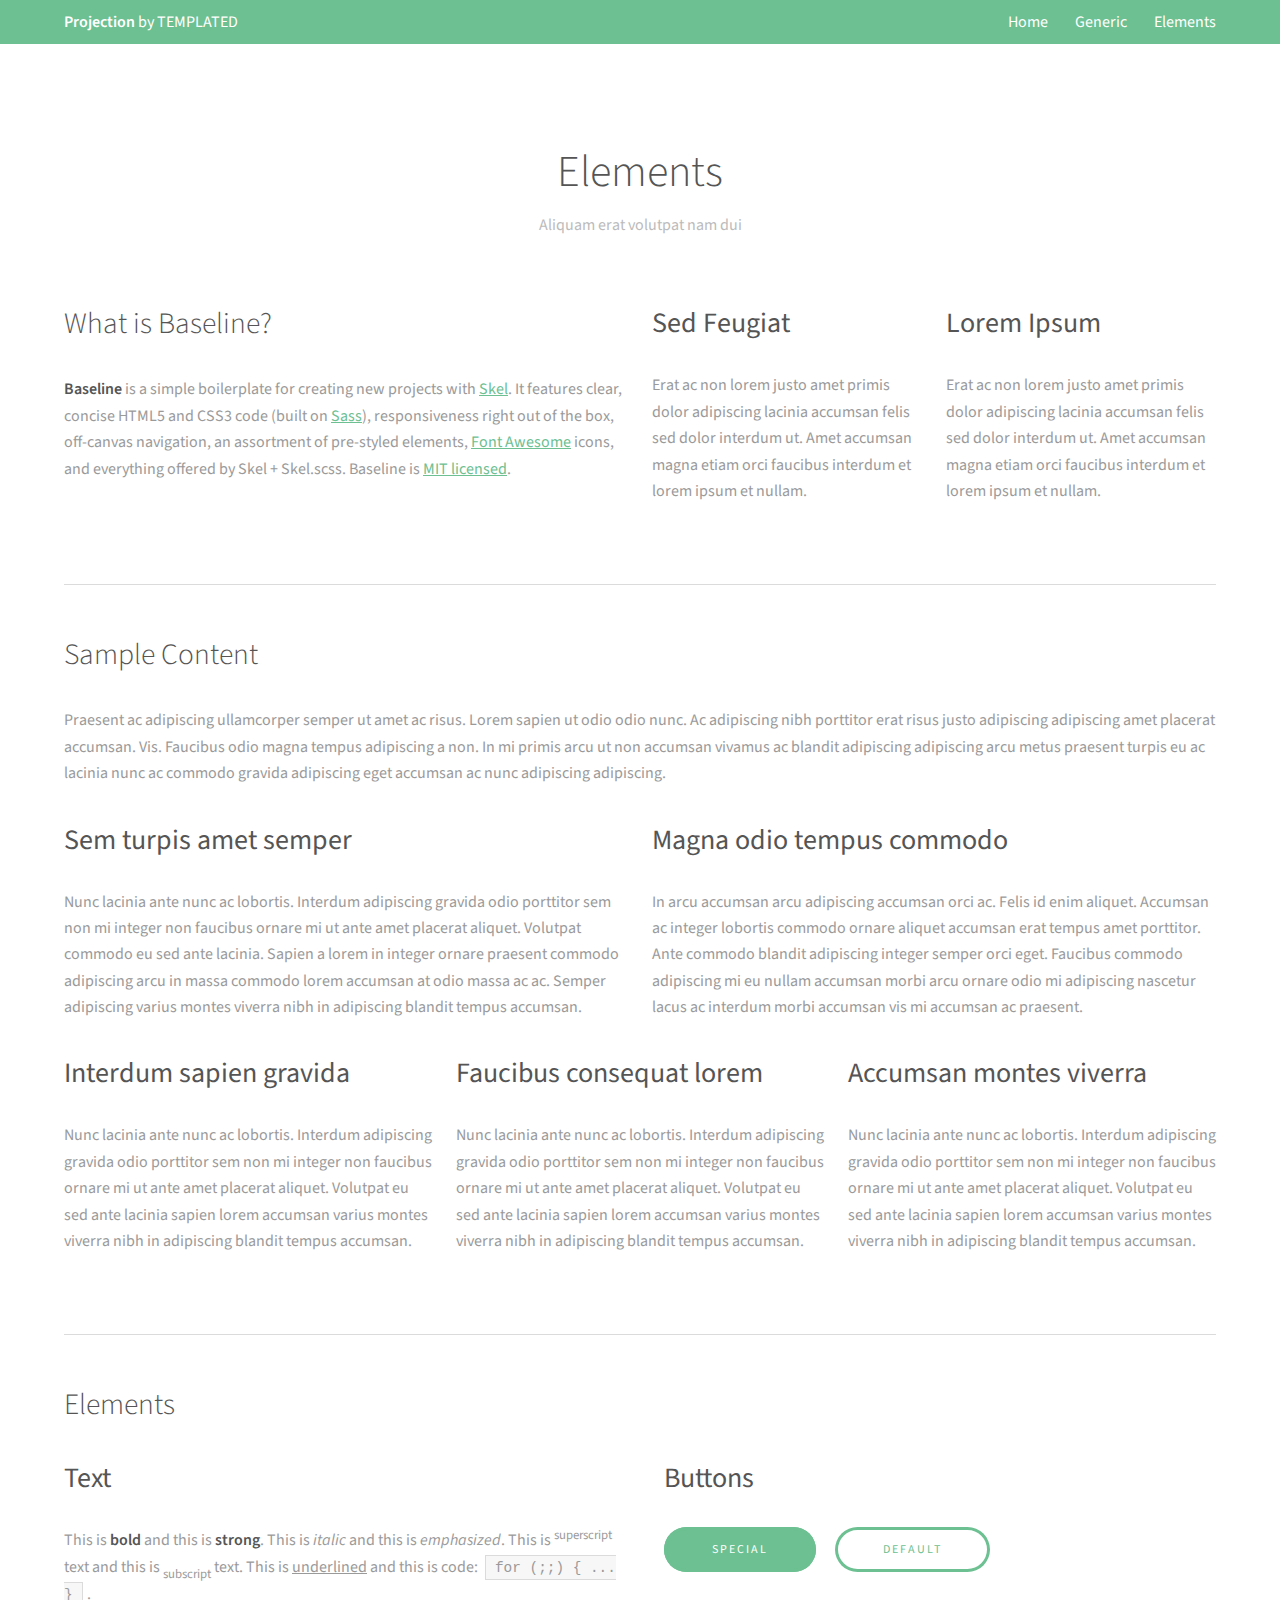
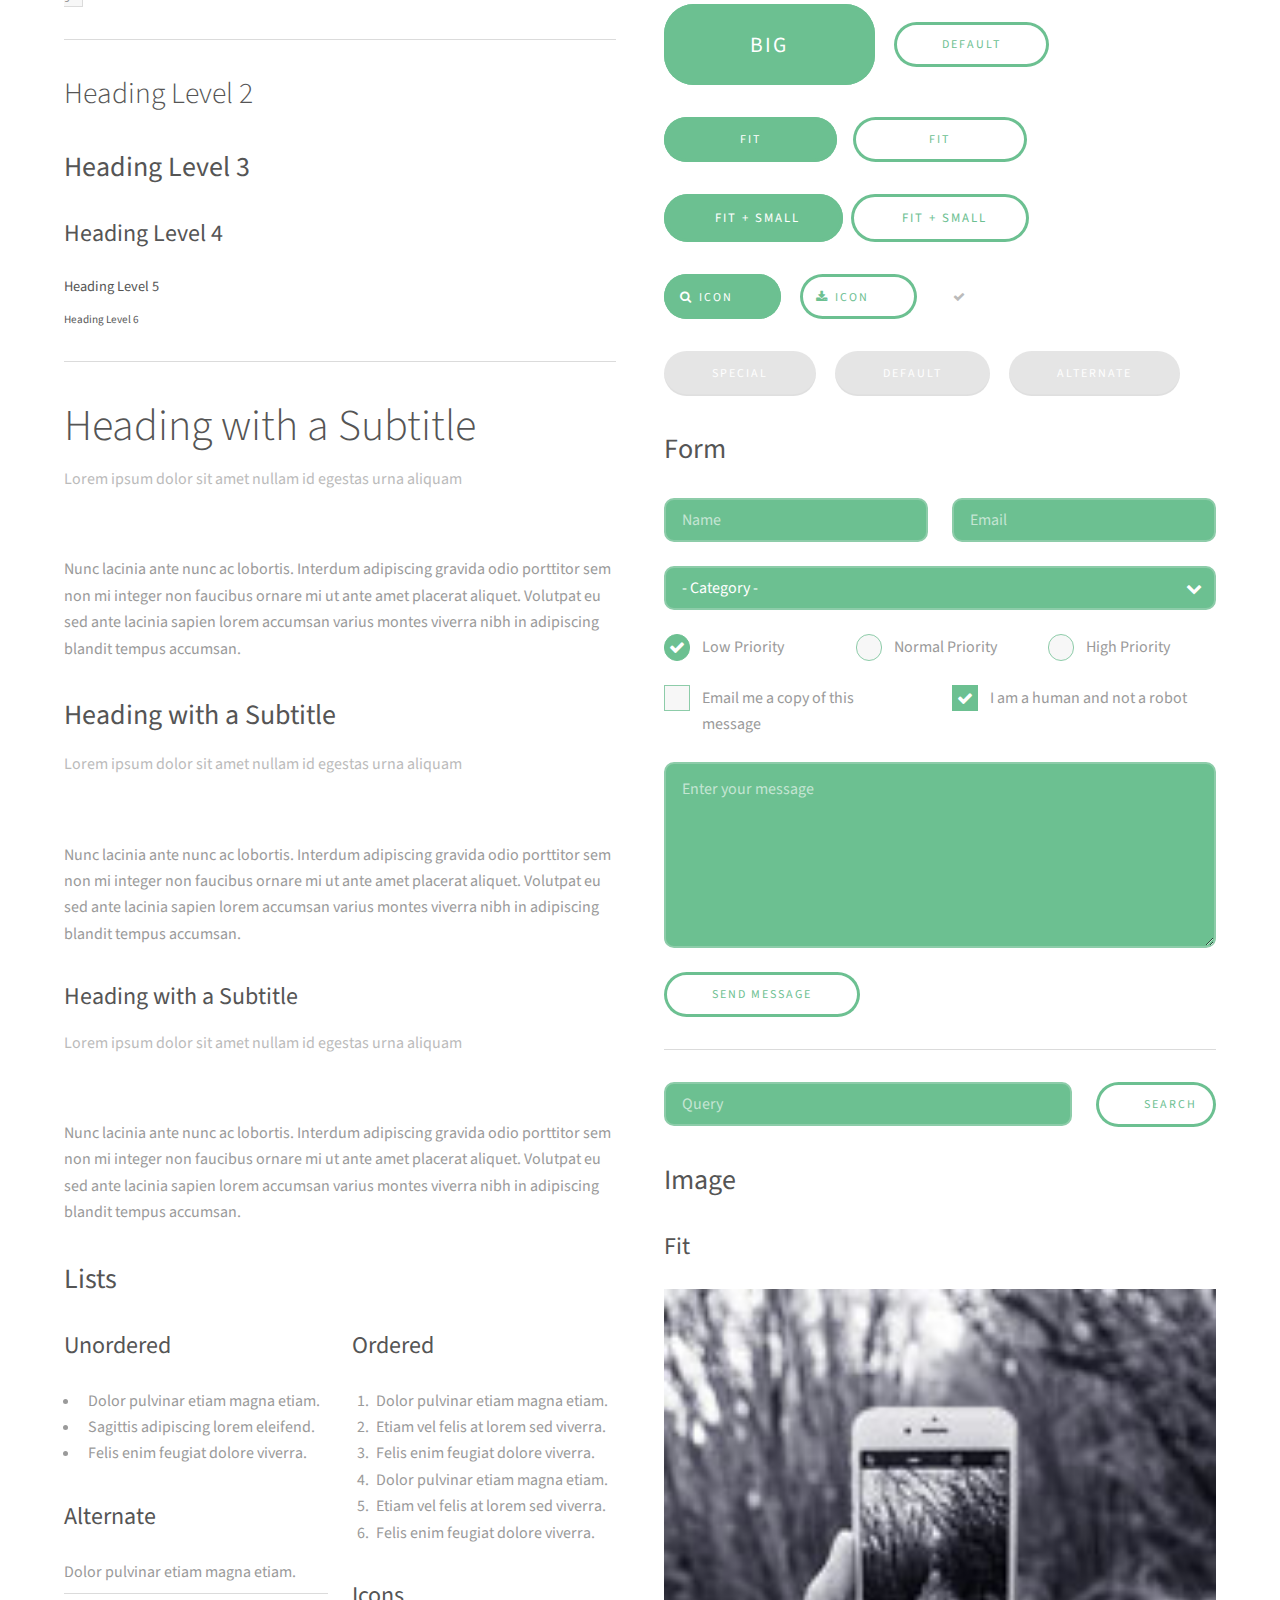
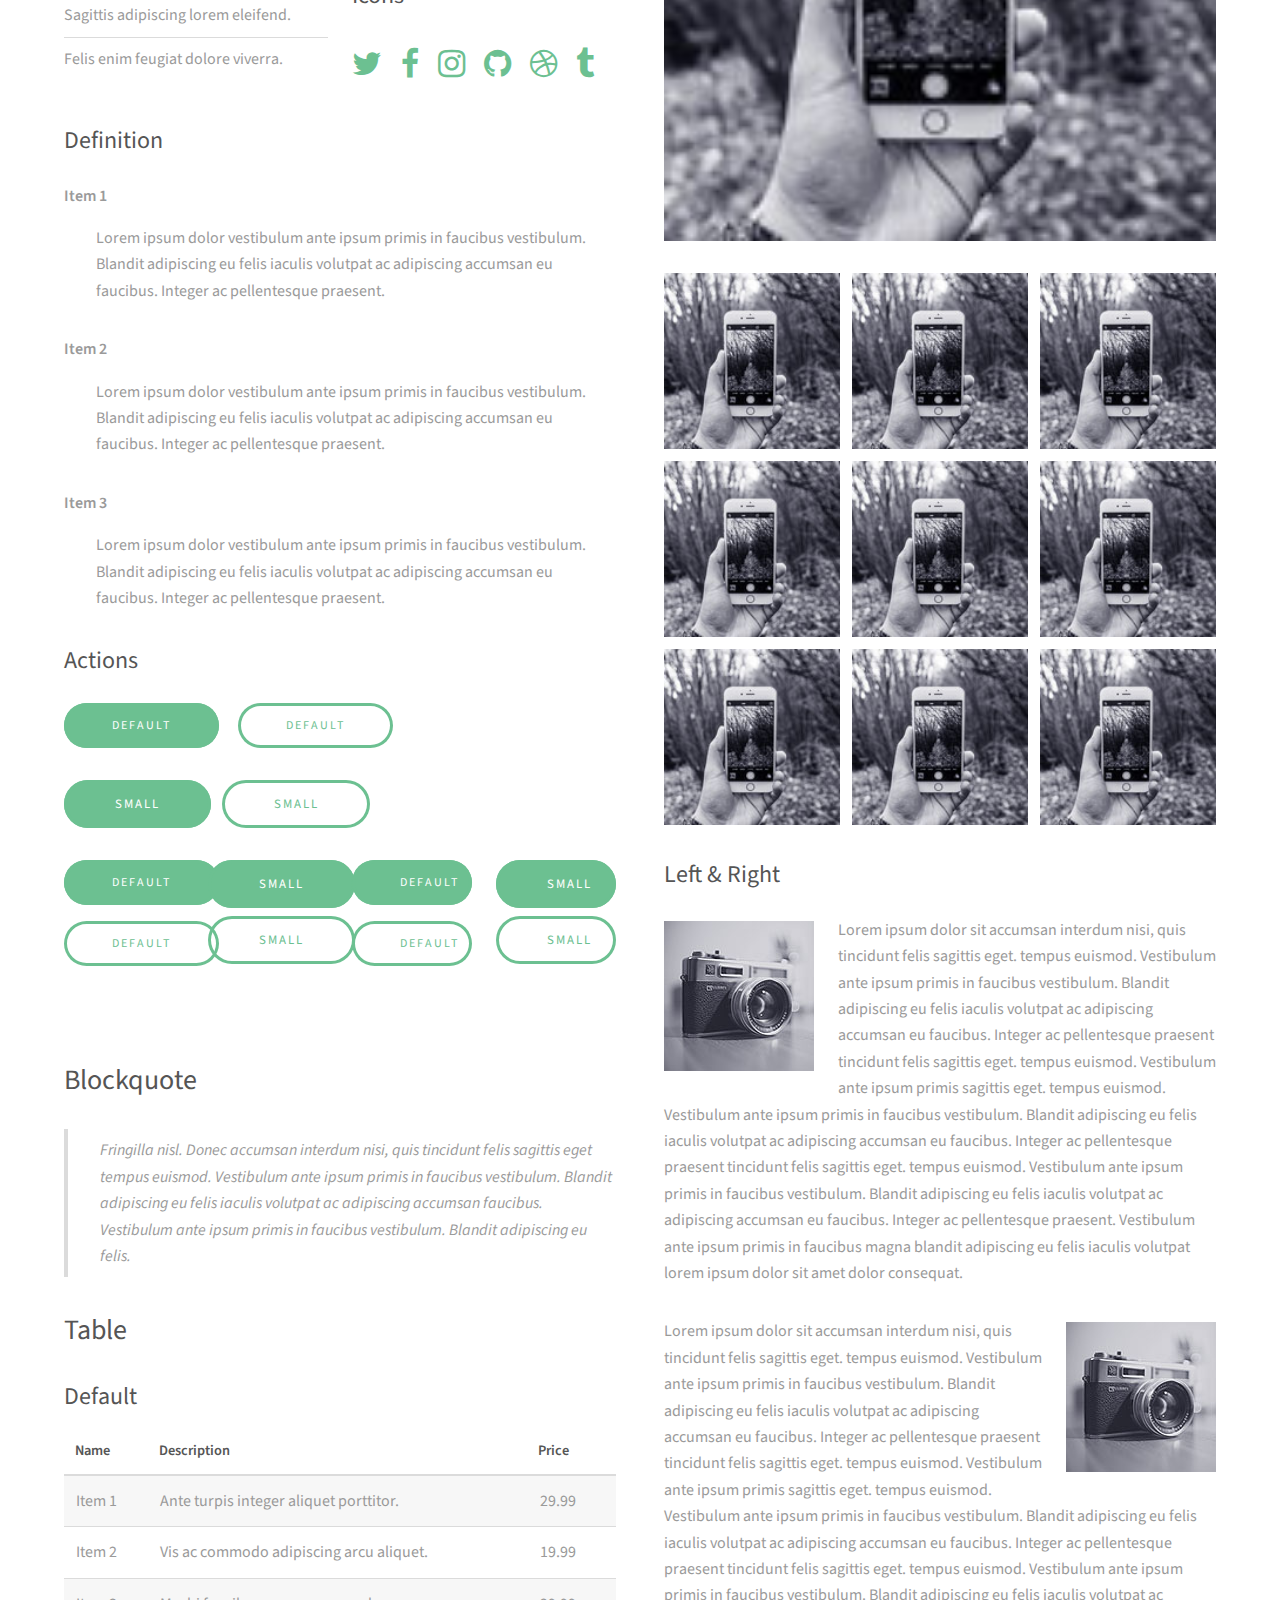
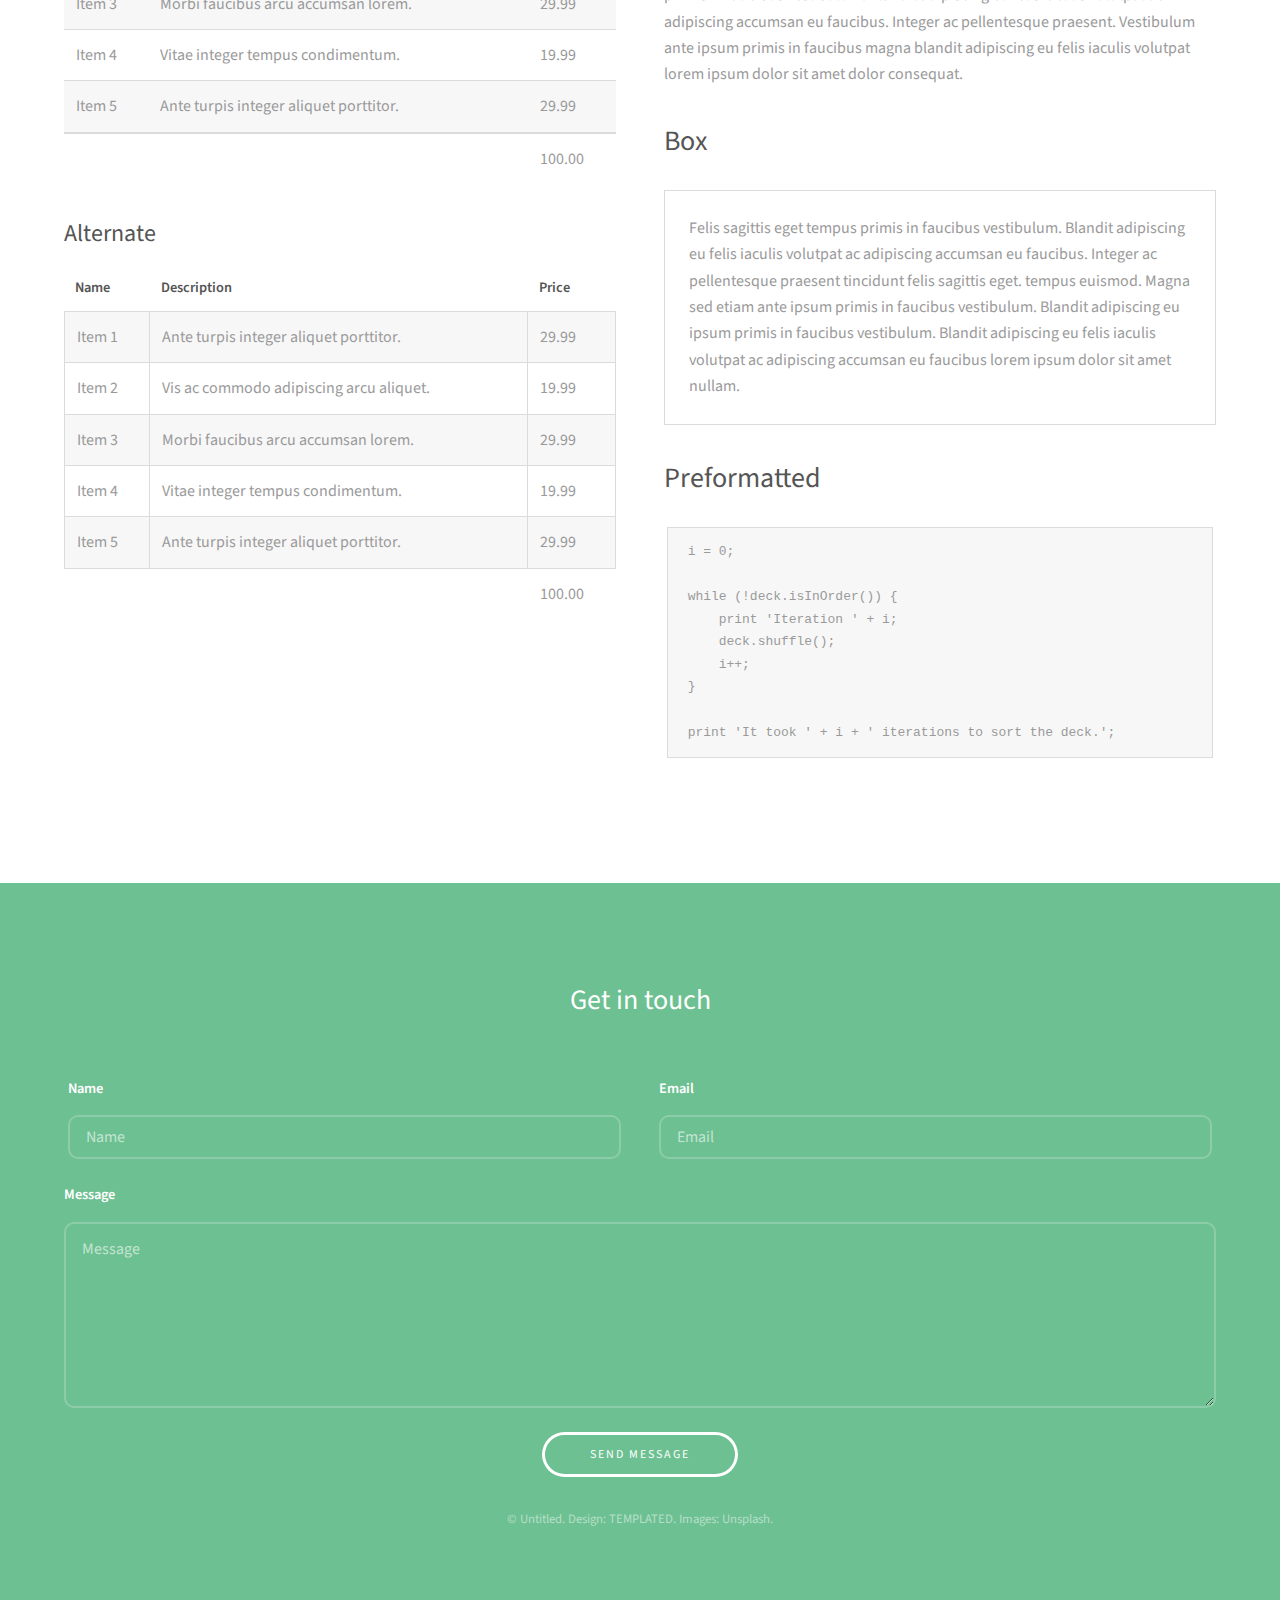
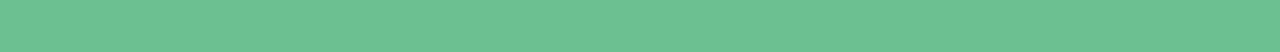
<file: public/elements.html>
<!DOCTYPE HTML>
<!--
	Projection by TEMPLATED
	templated.co @templatedco
	Released for free under the Creative Commons Attribution 3.0 license (templated.co/license)
-->
<html>
	<head>
		<title>Elements - Projection by TEMPLATED</title>
		<meta charset="utf-8" />
		<meta name="viewport" content="width=device-width, initial-scale=1" />
		<link rel="stylesheet" href="assets/css/main.css" />
	</head>
	<body class="subpage">

		<!-- Header -->
			<header id="header">
				<div class="inner">
					<a href="index.html" class="logo"><strong>Projection</strong> by TEMPLATED</a>
					<nav id="nav">
						<a href="index.html">Home</a>
						<a href="generic.html">Generic</a>
						<a href="elements.html">Elements</a>
					</nav>
					<a href="#navPanel" class="navPanelToggle"><span class="fa fa-bars"></span></a>
				</div>
			</header>

		<!-- Main -->
			<section id="main" class="wrapper">
				<div class="inner">
					<header class="align-center">
						<h2>Elements</h2>
						<p>Aliquam erat volutpat nam dui </p>
					</header>

					<!-- Intro -->
						<div class="row">
							<section class="6u 12u$(medium)">
								<h2>What is Baseline?</h2>
								<p><strong>Baseline</strong> is a simple boilerplate for creating new projects with <a href="http://skel.io">Skel</a>. It features clear, concise HTML5 and CSS3 code (built on <a href="http://sass-lang.com">Sass</a>), responsiveness right out of the box, off-canvas navigation, an assortment of pre-styled elements, <a href="http://fontawesome.io">Font Awesome</a> icons, and everything offered by Skel + Skel.scss. Baseline is <a href="http://skel.io/license">MIT licensed</a>.</p>
							</section>
							<section class="3u 6u(medium) 12u$(small)">
								<h3>Sed Feugiat</h3>
								<p>Erat ac non lorem justo amet primis dolor adipiscing lacinia accumsan felis sed dolor interdum ut. Amet accumsan magna etiam orci faucibus interdum et lorem ipsum et nullam.</p>
							</section>
							<section class="3u$ 6u$(medium) 12u$(small)">
								<h3>Lorem Ipsum</h3>
								<p>Erat ac non lorem justo amet primis dolor adipiscing lacinia accumsan felis sed dolor interdum ut. Amet accumsan magna etiam orci faucibus interdum et lorem ipsum et nullam.</p>
							</section>
						</div>

					<hr class="major" />

					<!-- Content -->
						<h2 id="content">Sample Content</h2>
						<p>Praesent ac adipiscing ullamcorper semper ut amet ac risus. Lorem sapien ut odio odio nunc. Ac adipiscing nibh porttitor erat risus justo adipiscing adipiscing amet placerat accumsan. Vis. Faucibus odio magna tempus adipiscing a non. In mi primis arcu ut non accumsan vivamus ac blandit adipiscing adipiscing arcu metus praesent turpis eu ac lacinia nunc ac commodo gravida adipiscing eget accumsan ac nunc adipiscing adipiscing.</p>
						<div class="row">
							<div class="6u 12u$(small)">
								<h3>Sem turpis amet semper</h3>
								<p>Nunc lacinia ante nunc ac lobortis. Interdum adipiscing gravida odio porttitor sem non mi integer non faucibus ornare mi ut ante amet placerat aliquet. Volutpat commodo eu sed ante lacinia. Sapien a lorem in integer ornare praesent commodo adipiscing arcu in massa commodo lorem accumsan at odio massa ac ac. Semper adipiscing varius montes viverra nibh in adipiscing blandit tempus accumsan.</p>
							</div>
							<div class="6u$ 12u$(small)">
								<h3>Magna odio tempus commodo</h3>
								<p>In arcu accumsan arcu adipiscing accumsan orci ac. Felis id enim aliquet. Accumsan ac integer lobortis commodo ornare aliquet accumsan erat tempus amet porttitor. Ante commodo blandit adipiscing integer semper orci eget. Faucibus commodo adipiscing mi eu nullam accumsan morbi arcu ornare odio mi adipiscing nascetur lacus ac interdum morbi accumsan vis mi accumsan ac praesent.</p>
							</div>
							<!-- Break -->
							<div class="4u 12u$(medium)">
								<h3>Interdum sapien gravida</h3>
								<p>Nunc lacinia ante nunc ac lobortis. Interdum adipiscing gravida odio porttitor sem non mi integer non faucibus ornare mi ut ante amet placerat aliquet. Volutpat eu sed ante lacinia sapien lorem accumsan varius montes viverra nibh in adipiscing blandit tempus accumsan.</p>
							</div>
							<div class="4u 12u$(medium)">
								<h3>Faucibus consequat lorem</h3>
								<p>Nunc lacinia ante nunc ac lobortis. Interdum adipiscing gravida odio porttitor sem non mi integer non faucibus ornare mi ut ante amet placerat aliquet. Volutpat eu sed ante lacinia sapien lorem accumsan varius montes viverra nibh in adipiscing blandit tempus accumsan.</p>
							</div>
							<div class="4u$ 12u$(medium)">
								<h3>Accumsan montes viverra</h3>
								<p>Nunc lacinia ante nunc ac lobortis. Interdum adipiscing gravida odio porttitor sem non mi integer non faucibus ornare mi ut ante amet placerat aliquet. Volutpat eu sed ante lacinia sapien lorem accumsan varius montes viverra nibh in adipiscing blandit tempus accumsan.</p>
							</div>
						</div>

					<hr class="major" />

					<!-- Elements -->
						<h2 id="elements">Elements</h2>
						<div class="row 200%">
							<div class="6u 12u$(medium)">

								<!-- Text stuff -->
									<h3>Text</h3>
									<p>This is <b>bold</b> and this is <strong>strong</strong>. This is <i>italic</i> and this is <em>emphasized</em>.
									This is <sup>superscript</sup> text and this is <sub>subscript</sub> text.
									This is <u>underlined</u> and this is code: <code>for (;;) { ... }</code>.</p>
									<hr />
									<h2>Heading Level 2</h2>
									<h3>Heading Level 3</h3>
									<h4>Heading Level 4</h4>
									<h5>Heading Level 5</h5>
									<h6>Heading Level 6</h6>
									<hr />
									<header>
										<h2>Heading with a Subtitle</h2>
										<p>Lorem ipsum dolor sit amet nullam id egestas urna aliquam</p>
									</header>
									<p>Nunc lacinia ante nunc ac lobortis. Interdum adipiscing gravida odio porttitor sem non mi integer non faucibus ornare mi ut ante amet placerat aliquet. Volutpat eu sed ante lacinia sapien lorem accumsan varius montes viverra nibh in adipiscing blandit tempus accumsan.</p>
									<header>
										<h3>Heading with a Subtitle</h3>
										<p>Lorem ipsum dolor sit amet nullam id egestas urna aliquam</p>
									</header>
									<p>Nunc lacinia ante nunc ac lobortis. Interdum adipiscing gravida odio porttitor sem non mi integer non faucibus ornare mi ut ante amet placerat aliquet. Volutpat eu sed ante lacinia sapien lorem accumsan varius montes viverra nibh in adipiscing blandit tempus accumsan.</p>
									<header>
										<h4>Heading with a Subtitle</h4>
										<p>Lorem ipsum dolor sit amet nullam id egestas urna aliquam</p>
									</header>
									<p>Nunc lacinia ante nunc ac lobortis. Interdum adipiscing gravida odio porttitor sem non mi integer non faucibus ornare mi ut ante amet placerat aliquet. Volutpat eu sed ante lacinia sapien lorem accumsan varius montes viverra nibh in adipiscing blandit tempus accumsan.</p>

								<!-- Lists -->
									<h3>Lists</h3>
									<div class="row">
										<div class="6u 12u$(small)">

											<h4>Unordered</h4>
											<ul>
												<li>Dolor pulvinar etiam magna etiam.</li>
												<li>Sagittis adipiscing lorem eleifend.</li>
												<li>Felis enim feugiat dolore viverra.</li>
											</ul>

											<h4>Alternate</h4>
											<ul class="alt">
												<li>Dolor pulvinar etiam magna etiam.</li>
												<li>Sagittis adipiscing lorem eleifend.</li>
												<li>Felis enim feugiat dolore viverra.</li>
											</ul>

										</div>
										<div class="6u$ 12u$(small)">

											<h4>Ordered</h4>
											<ol>
												<li>Dolor pulvinar etiam magna etiam.</li>
												<li>Etiam vel felis at lorem sed viverra.</li>
												<li>Felis enim feugiat dolore viverra.</li>
												<li>Dolor pulvinar etiam magna etiam.</li>
												<li>Etiam vel felis at lorem sed viverra.</li>
												<li>Felis enim feugiat dolore viverra.</li>
											</ol>

											<h4>Icons</h4>
											<ul class="icons">
												<li><a href="#" class="icon fa-twitter"><span class="label">Twitter</span></a></li>
												<li><a href="#" class="icon fa-facebook"><span class="label">Facebook</span></a></li>
												<li><a href="#" class="icon fa-instagram"><span class="label">Instagram</span></a></li>
												<li><a href="#" class="icon fa-github"><span class="label">Github</span></a></li>
												<li><a href="#" class="icon fa-dribbble"><span class="label">Dribbble</span></a></li>
												<li><a href="#" class="icon fa-tumblr"><span class="label">Tumblr</span></a></li>
											</ul>

										</div>
									</div>
									<h4>Definition</h4>
									<dl>
										<dt>Item 1</dt>
										<dd>
											<p>Lorem ipsum dolor vestibulum ante ipsum primis in faucibus vestibulum. Blandit adipiscing eu felis iaculis volutpat ac adipiscing accumsan eu faucibus. Integer ac pellentesque praesent.</p>
										</dd>
										<dt>Item 2</dt>
										<dd>
											<p>Lorem ipsum dolor vestibulum ante ipsum primis in faucibus vestibulum. Blandit adipiscing eu felis iaculis volutpat ac adipiscing accumsan eu faucibus. Integer ac pellentesque praesent.</p>
										</dd>
										<dt>Item 3</dt>
										<dd>
											<p>Lorem ipsum dolor vestibulum ante ipsum primis in faucibus vestibulum. Blandit adipiscing eu felis iaculis volutpat ac adipiscing accumsan eu faucibus. Integer ac pellentesque praesent.</p>
										</dd>
									</dl>

									<h4>Actions</h4>
									<ul class="actions">
										<li><a href="#" class="button special">Default</a></li>
										<li><a href="#" class="button">Default</a></li>
										<li><a href="#" class="button alt">Default</a></li>
									</ul>
									<ul class="actions small">
										<li><a href="#" class="button special small">Small</a></li>
										<li><a href="#" class="button small">Small</a></li>
										<li><a href="#" class="button alt small">Small</a></li>
									</ul>
									<div class="row">
										<div class="3u 12u$(small)">
											<ul class="actions vertical">
												<li><a href="#" class="button special">Default</a></li>
												<li><a href="#" class="button">Default</a></li>
												<li><a href="#" class="button alt">Default</a></li>
											</ul>
										</div>
										<div class="3u 12u$(small)">
											<ul class="actions vertical small">
												<li><a href="#" class="button special small">Small</a></li>
												<li><a href="#" class="button small">Small</a></li>
												<li><a href="#" class="button alt small">Small</a></li>
											</ul>
										</div>
										<div class="3u 12u$(small)">
											<ul class="actions vertical">
												<li><a href="#" class="button special fit">Default</a></li>
												<li><a href="#" class="button fit">Default</a></li>
												<li><a href="#" class="button alt fit">Default</a></li>
											</ul>
										</div>
										<div class="3u$ 12u$(small)">
											<ul class="actions vertical small">
												<li><a href="#" class="button special small fit">Small</a></li>
												<li><a href="#" class="button small fit">Small</a></li>
												<li><a href="#" class="button alt small fit">Small</a></li>
											</ul>
										</div>
									</div>

								<!-- Blockquote -->
									<h3>Blockquote</h3>
									<blockquote>Fringilla nisl. Donec accumsan interdum nisi, quis tincidunt felis sagittis eget tempus euismod. Vestibulum ante ipsum primis in faucibus vestibulum. Blandit adipiscing eu felis iaculis volutpat ac adipiscing accumsan faucibus. Vestibulum ante ipsum primis in faucibus vestibulum. Blandit adipiscing eu felis.</blockquote>

								<!-- Table -->
									<h3>Table</h3>

									<h4>Default</h4>
									<div class="table-wrapper">
										<table>
											<thead>
												<tr>
													<th>Name</th>
													<th>Description</th>
													<th>Price</th>
												</tr>
											</thead>
											<tbody>
												<tr>
													<td>Item 1</td>
													<td>Ante turpis integer aliquet porttitor.</td>
													<td>29.99</td>
												</tr>
												<tr>
													<td>Item 2</td>
													<td>Vis ac commodo adipiscing arcu aliquet.</td>
													<td>19.99</td>
												</tr>
												<tr>
													<td>Item 3</td>
													<td> Morbi faucibus arcu accumsan lorem.</td>
													<td>29.99</td>
												</tr>
												<tr>
													<td>Item 4</td>
													<td>Vitae integer tempus condimentum.</td>
													<td>19.99</td>
												</tr>
												<tr>
													<td>Item 5</td>
													<td>Ante turpis integer aliquet porttitor.</td>
													<td>29.99</td>
												</tr>
											</tbody>
											<tfoot>
												<tr>
													<td colspan="2"></td>
													<td>100.00</td>
												</tr>
											</tfoot>
										</table>
									</div>

									<h4>Alternate</h4>
									<div class="table-wrapper">
										<table class="alt">
											<thead>
												<tr>
													<th>Name</th>
													<th>Description</th>
													<th>Price</th>
												</tr>
											</thead>
											<tbody>
												<tr>
													<td>Item 1</td>
													<td>Ante turpis integer aliquet porttitor.</td>
													<td>29.99</td>
												</tr>
												<tr>
													<td>Item 2</td>
													<td>Vis ac commodo adipiscing arcu aliquet.</td>
													<td>19.99</td>
												</tr>
												<tr>
													<td>Item 3</td>
													<td> Morbi faucibus arcu accumsan lorem.</td>
													<td>29.99</td>
												</tr>
												<tr>
													<td>Item 4</td>
													<td>Vitae integer tempus condimentum.</td>
													<td>19.99</td>
												</tr>
												<tr>
													<td>Item 5</td>
													<td>Ante turpis integer aliquet porttitor.</td>
													<td>29.99</td>
												</tr>
											</tbody>
											<tfoot>
												<tr>
													<td colspan="2"></td>
													<td>100.00</td>
												</tr>
											</tfoot>
										</table>
									</div>

							</div>
							<div class="6u$ 12u$(medium)">

								<!-- Buttons -->
									<h3>Buttons</h3>
									<ul class="actions">
										<li><a href="#" class="button special">Special</a></li>
										<li><a href="#" class="button">Default</a></li>
										<li><a href="#" class="button alt">Alternate</a></li>
									</ul>
									<ul class="actions">
										<li><a href="#" class="button special big">Big</a></li>
										<li><a href="#" class="button">Default</a></li>
										<li><a href="#" class="button alt small">Small</a></li>
									</ul>
									<ul class="actions fit">
										<li><a href="#" class="button special fit">Fit</a></li>
										<li><a href="#" class="button fit">Fit</a></li>
										<li><a href="#" class="button alt fit">Fit</a></li>
									</ul>
									<ul class="actions fit small">
										<li><a href="#" class="button special fit small">Fit + Small</a></li>
										<li><a href="#" class="button fit small">Fit + Small</a></li>
										<li><a href="#" class="button alt fit small">Fit + Small</a></li>
									</ul>
									<ul class="actions">
										<li><a href="#" class="button special icon fa-search">Icon</a></li>
										<li><a href="#" class="button icon fa-download">Icon</a></li>
										<li><a href="#" class="button alt icon fa-check">Icon</a></li>
									</ul>
									<ul class="actions">
										<li><span class="button special disabled">Special</span></li>
										<li><span class="button disabled">Default</span></li>
										<li><span class="button alt disabled">Alternate</span></li>
									</ul>

								<!-- Form -->
									<h3>Form</h3>

									<form method="post" action="#">
										<div class="row uniform">
											<div class="6u 12u$(xsmall)">
												<input type="text" name="demo-name" id="demo-name" value="" placeholder="Name" />
											</div>
											<div class="6u$ 12u$(xsmall)">
												<input type="email" name="demo-email" id="demo-email" value="" placeholder="Email" />
											</div>
											<!-- Break -->
											<div class="12u$">
												<div class="select-wrapper">
													<select name="demo-category" id="demo-category">
														<option value="">- Category -</option>
														<option value="1">Manufacturing</option>
														<option value="1">Shipping</option>
														<option value="1">Administration</option>
														<option value="1">Human Resources</option>
													</select>
												</div>
											</div>
											<!-- Break -->
											<div class="4u 12u$(small)">
												<input type="radio" id="demo-priority-low" name="demo-priority" checked>
												<label for="demo-priority-low">Low Priority</label>
											</div>
											<div class="4u 12u$(small)">
												<input type="radio" id="demo-priority-normal" name="demo-priority">
												<label for="demo-priority-normal">Normal Priority</label>
											</div>
											<div class="4u$ 12u$(small)">
												<input type="radio" id="demo-priority-high" name="demo-priority">
												<label for="demo-priority-high">High Priority</label>
											</div>
											<!-- Break -->
											<div class="6u 12u$(small)">
												<input type="checkbox" id="demo-copy" name="demo-copy">
												<label for="demo-copy">Email me a copy of this message</label>
											</div>
											<div class="6u$ 12u$(small)">
												<input type="checkbox" id="demo-human" name="demo-human" checked>
												<label for="demo-human">I am a human and not a robot</label>
											</div>
											<!-- Break -->
											<div class="12u$">
												<textarea name="demo-message" id="demo-message" placeholder="Enter your message" rows="6"></textarea>
											</div>
											<!-- Break -->
											<div class="12u$">
												<ul class="actions">
													<li><input type="submit" value="Send Message" /></li>
													<li><input type="reset" value="Reset" class="alt" /></li>
												</ul>
											</div>
										</div>
									</form>

									<hr />

									<form method="post" action="#">
										<div class="row uniform">
											<div class="9u 12u$(small)">
												<input type="text" name="query" id="query" value="" placeholder="Query" />
											</div>
											<div class="3u$ 12u$(small)">
												<input type="submit" value="Search" class="fit" />
											</div>
										</div>
									</form>

								<!-- Image -->
									<h3>Image</h3>

									<h4>Fit</h4>
									<span class="image fit"><img src="images/pic01.jpg" alt="" /></span>
									<div class="box alt">
										<div class="row 50% uniform">
											<div class="4u"><span class="image fit"><img src="images/pic01.jpg" alt="" /></span></div>
											<div class="4u"><span class="image fit"><img src="images/pic01.jpg" alt="" /></span></div>
											<div class="4u$"><span class="image fit"><img src="images/pic01.jpg" alt="" /></span></div>
											<!-- Break -->
											<div class="4u"><span class="image fit"><img src="images/pic01.jpg" alt="" /></span></div>
											<div class="4u"><span class="image fit"><img src="images/pic01.jpg" alt="" /></span></div>
											<div class="4u$"><span class="image fit"><img src="images/pic01.jpg" alt="" /></span></div>
											<!-- Break -->
											<div class="4u"><span class="image fit"><img src="images/pic01.jpg" alt="" /></span></div>
											<div class="4u"><span class="image fit"><img src="images/pic01.jpg" alt="" /></span></div>
											<div class="4u$"><span class="image fit"><img src="images/pic01.jpg" alt="" /></span></div>
										</div>
									</div>

									<h4>Left &amp; Right</h4>
									<p><span class="image left"><img src="images/pic02.jpg" alt="" /></span>Lorem ipsum dolor sit accumsan interdum nisi, quis tincidunt felis sagittis eget. tempus euismod. Vestibulum ante ipsum primis in faucibus vestibulum. Blandit adipiscing eu felis iaculis volutpat ac adipiscing accumsan eu faucibus. Integer ac pellentesque praesent tincidunt felis sagittis eget. tempus euismod. Vestibulum ante ipsum primis sagittis eget. tempus euismod. Vestibulum ante ipsum primis in faucibus vestibulum. Blandit adipiscing eu felis iaculis volutpat ac adipiscing accumsan eu faucibus. Integer ac pellentesque praesent tincidunt felis sagittis eget. tempus euismod. Vestibulum ante ipsum primis in faucibus vestibulum. Blandit adipiscing eu felis iaculis volutpat ac adipiscing accumsan eu faucibus. Integer ac pellentesque praesent. Vestibulum ante ipsum primis in faucibus magna blandit adipiscing eu felis iaculis volutpat lorem ipsum dolor sit amet dolor consequat.</p>
									<p><span class="image right"><img src="images/pic02.jpg" alt="" /></span>Lorem ipsum dolor sit accumsan interdum nisi, quis tincidunt felis sagittis eget. tempus euismod. Vestibulum ante ipsum primis in faucibus vestibulum. Blandit adipiscing eu felis iaculis volutpat ac adipiscing accumsan eu faucibus. Integer ac pellentesque praesent tincidunt felis sagittis eget. tempus euismod. Vestibulum ante ipsum primis sagittis eget. tempus euismod. Vestibulum ante ipsum primis in faucibus vestibulum. Blandit adipiscing eu felis iaculis volutpat ac adipiscing accumsan eu faucibus. Integer ac pellentesque praesent tincidunt felis sagittis eget. tempus euismod. Vestibulum ante ipsum primis in faucibus vestibulum. Blandit adipiscing eu felis iaculis volutpat ac adipiscing accumsan eu faucibus. Integer ac pellentesque praesent. Vestibulum ante ipsum primis in faucibus magna blandit adipiscing eu felis iaculis volutpat lorem ipsum dolor sit amet dolor consequat.</p>

								<!-- Box -->
									<h3>Box</h3>
									<div class="box">
										<p>Felis sagittis eget tempus primis in faucibus vestibulum. Blandit adipiscing eu felis iaculis volutpat ac adipiscing accumsan eu faucibus. Integer ac pellentesque praesent tincidunt felis sagittis eget. tempus euismod. Magna sed etiam ante ipsum primis in faucibus vestibulum. Blandit adipiscing eu ipsum primis in faucibus vestibulum. Blandit adipiscing eu felis iaculis volutpat ac adipiscing accumsan eu faucibus lorem ipsum dolor sit amet nullam.</p>
									</div>

								<!-- Preformatted Code -->
									<h3>Preformatted</h3>
									<pre><code>i = 0;

while (!deck.isInOrder()) {
    print 'Iteration ' + i;
    deck.shuffle();
    i++;
}

print 'It took ' + i + ' iterations to sort the deck.';
</code></pre>

						</div>
					</div>

				</div>

			</section>

		<!-- Footer -->
			<footer id="footer">
				<div class="inner">

					<h3>Get in touch</h3>

					<form action="#" method="post">

						<div class="field half first">
							<label for="name">Name</label>
							<input name="name" id="name" type="text" placeholder="Name">
						</div>
						<div class="field half">
							<label for="email">Email</label>
							<input name="email" id="email" type="email" placeholder="Email">
						</div>
						<div class="field">
							<label for="message">Message</label>
							<textarea name="message" id="message" rows="6" placeholder="Message"></textarea>
						</div>
						<ul class="actions">
							<li><input value="Send Message" class="button alt" type="submit"></li>
						</ul>
					</form>

					<div class="copyright">
						&copy; Untitled. Design: <a href="https://templated.co">TEMPLATED</a>. Images: <a href="https://unsplash.com">Unsplash</a>.
					</div>

				</div>
			</footer>

		<!-- Scripts -->
			<script src="assets/js/jquery.min.js"></script>
			<script src="assets/js/skel.min.js"></script>
			<script src="assets/js/util.js"></script>
			<script src="assets/js/main.js"></script>

	</body>
</html>
</file>
<file: public/assets/css/main.css>
@charset "UTF-8";
@import url(font-awesome.min.css);
@import "https://fonts.googleapis.com/css?family=Source+Sans+Pro:300,400,600";
html,
body,
div,
span,
applet,
object,
iframe,
h1,
h2,
h3,
h4,
h5,
h6,
p,
blockquote,
pre,
a,
abbr,
acronym,
address,
big,
cite,
code,
del,
dfn,
em,
img,
ins,
kbd,
q,
s,
samp,
small,
strike,
strong,
sub,
sup,
tt,
var,
b,
u,
i,
center,
dl,
dt,
dd,
ol,
ul,
li,
fieldset,
form,
label,
legend,
table,
caption,
tbody,
tfoot,
thead,
tr,
th,
td,
article,
aside,
canvas,
details,
embed,
figure,
figcaption,
footer,
header,
hgroup,
menu,
nav,
output,
ruby,
section,
summary,
time,
mark,
audio,
video {
    margin: 0;
    padding: 0;
    border: 0;
    font-size: 100%;
    font: inherit;
    vertical-align: baseline;
}

article,
aside,
details,
figcaption,
figure,
footer,
header,
hgroup,
menu,
nav,
section {
    display: block;
}

body {
    line-height: 1;
}

ol,
ul {
    list-style: none;
}

blockquote,
q {
    quotes: none;
}

blockquote:before,
blockquote:after,
q:before,
q:after {
    content: '';
    content: none;
}

table {
    border-collapse: collapse;
    border-spacing: 0;
}

body {
    -webkit-text-size-adjust: none;
}


/* Box Model */

*,
*:before,
*:after {
    -moz-box-sizing: border-box;
    -webkit-box-sizing: border-box;
    box-sizing: border-box;
}


/* Containers */

.container {
    margin-left: auto;
    margin-right: auto;
}

.container.\31 25\25 {
    width: 100%;
    max-width: 100em;
    min-width: 80em;
}

.container.\37 5\25 {
    width: 60em;
}

.container.\35 0\25 {
    width: 40em;
}

.container.\32 5\25 {
    width: 20em;
}

.container {
    width: 80em;
}

@media screen and (max-width: 1680px) {
    .container.\31 25\25 {
        width: 100%;
        max-width: 100em;
        min-width: 80em;
    }
    .container.\37 5\25 {
        width: 60em;
    }
    .container.\35 0\25 {
        width: 40em;
    }
    .container.\32 5\25 {
        width: 20em;
    }
    .container {
        width: 80em;
    }
}

@media screen and (max-width: 1280px) {
    .container.\31 25\25 {
        width: 100%;
        max-width: 81.25em;
        min-width: 65em;
    }
    .container.\37 5\25 {
        width: 48.75em;
    }
    .container.\35 0\25 {
        width: 32.5em;
    }
    .container.\32 5\25 {
        width: 16.25em;
    }
    .container {
        width: 65em;
    }
}

@media screen and (max-width: 980px) {
    .container.\31 25\25 {
        width: 100%;
        max-width: 112.5%;
        min-width: 90%;
    }
    .container.\37 5\25 {
        width: 67.5%;
    }
    .container.\35 0\25 {
        width: 45%;
    }
    .container.\32 5\25 {
        width: 22.5%;
    }
    .container {
        width: 90%;
    }
}

@media screen and (max-width: 736px) {
    .container.\31 25\25 {
        width: 100%;
        max-width: 112.5%;
        min-width: 90%;
    }
    .container.\37 5\25 {
        width: 67.5%;
    }
    .container.\35 0\25 {
        width: 45%;
    }
    .container.\32 5\25 {
        width: 22.5%;
    }
    .container {
        width: 90% !important;
    }
}

@media screen and (max-width: 300px) {
    .container.\31 25\25 {
        width: 100%;
        max-width: 112.5%;
        min-width: 90%;
    }
    .container.\37 5\25 {
        width: 67.5%;
    }
    .container.\35 0\25 {
        width: 45%;
    }
    .container.\32 5\25 {
        width: 22.5%;
    }
    .container {
        width: 90% !important;
    }
}


/* Grid */

.row {
    border-bottom: solid 1px transparent;
    -moz-box-sizing: border-box;
    -webkit-box-sizing: border-box;
    box-sizing: border-box;
}

.row>* {
    float: left;
    -moz-box-sizing: border-box;
    -webkit-box-sizing: border-box;
    box-sizing: border-box;
}

.row:after,
.row:before {
    content: '';
    display: block;
    clear: both;
    height: 0;
}

.row.uniform>*> :first-child {
    margin-top: 0;
}

.row.uniform>*> :last-child {
    margin-bottom: 0;
}

.row.\30 \25>* {
    padding: 0 0 0 0em;
}

.row.\30 \25 {
    margin: 0 0 -1px 0em;
}

.row.uniform.\30 \25>* {
    padding: 0em 0 0 0em;
}

.row.uniform.\30 \25 {
    margin: 0em 0 -1px 0em;
}

.row>* {
    padding: 0 0 0 2em;
}

.row {
    margin: 0 0 -1px -2em;
}

.row.uniform>* {
    padding: 2em 0 0 2em;
}

.row.uniform {
    margin: -2em 0 -1px -2em;
}

.row.\32 00\25>* {
    padding: 0 0 0 4em;
}

.row.\32 00\25 {
    margin: 0 0 -1px -4em;
}

.row.uniform.\32 00\25>* {
    padding: 4em 0 0 4em;
}

.row.uniform.\32 00\25 {
    margin: -4em 0 -1px -4em;
}

.row.\31 50\25>* {
    padding: 0 0 0 3em;
}

.row.\31 50\25 {
    margin: 0 0 -1px -3em;
}

.row.uniform.\31 50\25>* {
    padding: 3em 0 0 3em;
}

.row.uniform.\31 50\25 {
    margin: -3em 0 -1px -3em;
}

.row.\35 0\25>* {
    padding: 0 0 0 1em;
}

.row.\35 0\25 {
    margin: 0 0 -1px -1em;
}

.row.uniform.\35 0\25>* {
    padding: 1em 0 0 1em;
}

.row.uniform.\35 0\25 {
    margin: -1em 0 -1px -1em;
}

.row.\32 5\25>* {
    padding: 0 0 0 0.5em;
}

.row.\32 5\25 {
    margin: 0 0 -1px -0.5em;
}

.row.uniform.\32 5\25>* {
    padding: 0.5em 0 0 0.5em;
}

.row.uniform.\32 5\25 {
    margin: -0.5em 0 -1px -0.5em;
}

.\31 2u,
.\31 2u\24 {
    width: 100%;
    clear: none;
    margin-left: 0;
}

.\31 1u,
.\31 1u\24 {
    width: 91.6666666667%;
    clear: none;
    margin-left: 0;
}

.\31 0u,
.\31 0u\24 {
    width: 83.3333333333%;
    clear: none;
    margin-left: 0;
}

.\39 u,
.\39 u\24 {
    width: 75%;
    clear: none;
    margin-left: 0;
}

.\38 u,
.\38 u\24 {
    width: 66.6666666667%;
    clear: none;
    margin-left: 0;
}

.\37 u,
.\37 u\24 {
    width: 58.3333333333%;
    clear: none;
    margin-left: 0;
}

.\36 u,
.\36 u\24 {
    width: 50%;
    clear: none;
    margin-left: 0;
}

.\35 u,
.\35 u\24 {
    width: 41.6666666667%;
    clear: none;
    margin-left: 0;
}

.\34 u,
.\34 u\24 {
    width: 33.3333333333%;
    clear: none;
    margin-left: 0;
}

.\33 u,
.\33 u\24 {
    width: 25%;
    clear: none;
    margin-left: 0;
}

.\32 u,
.\32 u\24 {
    width: 16.6666666667%;
    clear: none;
    margin-left: 0;
}

.\31 u,
.\31 u\24 {
    width: 8.3333333333%;
    clear: none;
    margin-left: 0;
}

.\31 2u\24+*,
.\31 1u\24+*,
.\31 0u\24+*,
.\39 u\24+*,
.\38 u\24+*,
.\37 u\24+*,
.\36 u\24+*,
.\35 u\24+*,
.\34 u\24+*,
.\33 u\24+*,
.\32 u\24+*,
.\31 u\24+* {
    clear: left;
}

.\-11u {
    margin-left: 91.66667%;
}

.\-10u {
    margin-left: 83.33333%;
}

.\-9u {
    margin-left: 75%;
}

.\-8u {
    margin-left: 66.66667%;
}

.\-7u {
    margin-left: 58.33333%;
}

.\-6u {
    margin-left: 50%;
}

.\-5u {
    margin-left: 41.66667%;
}

.\-4u {
    margin-left: 33.33333%;
}

.\-3u {
    margin-left: 25%;
}

.\-2u {
    margin-left: 16.66667%;
}

.\-1u {
    margin-left: 8.33333%;
}

@media screen and (max-width: 1680px) {
    .row>* {
        padding: 0 0 0 2em;
    }
    .row {
        margin: 0 0 -1px -2em;
    }
    .row.uniform>* {
        padding: 2em 0 0 2em;
    }
    .row.uniform {
        margin: -2em 0 -1px -2em;
    }
    .row.\32 00\25>* {
        padding: 0 0 0 4em;
    }
    .row.\32 00\25 {
        margin: 0 0 -1px -4em;
    }
    .row.uniform.\32 00\25>* {
        padding: 4em 0 0 4em;
    }
    .row.uniform.\32 00\25 {
        margin: -4em 0 -1px -4em;
    }
    .row.\31 50\25>* {
        padding: 0 0 0 3em;
    }
    .row.\31 50\25 {
        margin: 0 0 -1px -3em;
    }
    .row.uniform.\31 50\25>* {
        padding: 3em 0 0 3em;
    }
    .row.uniform.\31 50\25 {
        margin: -3em 0 -1px -3em;
    }
    .row.\35 0\25>* {
        padding: 0 0 0 1em;
    }
    .row.\35 0\25 {
        margin: 0 0 -1px -1em;
    }
    .row.uniform.\35 0\25>* {
        padding: 1em 0 0 1em;
    }
    .row.uniform.\35 0\25 {
        margin: -1em 0 -1px -1em;
    }
    .row.\32 5\25>* {
        padding: 0 0 0 0.5em;
    }
    .row.\32 5\25 {
        margin: 0 0 -1px -0.5em;
    }
    .row.uniform.\32 5\25>* {
        padding: 0.5em 0 0 0.5em;
    }
    .row.uniform.\32 5\25 {
        margin: -0.5em 0 -1px -0.5em;
    }
    .\31 2u\28xlarge\29,
    .\31 2u\24\28xlarge\29 {
        width: 100%;
        clear: none;
        margin-left: 0;
    }
    .\31 1u\28xlarge\29,
    .\31 1u\24\28xlarge\29 {
        width: 91.6666666667%;
        clear: none;
        margin-left: 0;
    }
    .\31 0u\28xlarge\29,
    .\31 0u\24\28xlarge\29 {
        width: 83.3333333333%;
        clear: none;
        margin-left: 0;
    }
    .\39 u\28xlarge\29,
    .\39 u\24\28xlarge\29 {
        width: 75%;
        clear: none;
        margin-left: 0;
    }
    .\38 u\28xlarge\29,
    .\38 u\24\28xlarge\29 {
        width: 66.6666666667%;
        clear: none;
        margin-left: 0;
    }
    .\37 u\28xlarge\29,
    .\37 u\24\28xlarge\29 {
        width: 58.3333333333%;
        clear: none;
        margin-left: 0;
    }
    .\36 u\28xlarge\29,
    .\36 u\24\28xlarge\29 {
        width: 50%;
        clear: none;
        margin-left: 0;
    }
    .\35 u\28xlarge\29,
    .\35 u\24\28xlarge\29 {
        width: 41.6666666667%;
        clear: none;
        margin-left: 0;
    }
    .\34 u\28xlarge\29,
    .\34 u\24\28xlarge\29 {
        width: 33.3333333333%;
        clear: none;
        margin-left: 0;
    }
    .\33 u\28xlarge\29,
    .\33 u\24\28xlarge\29 {
        width: 25%;
        clear: none;
        margin-left: 0;
    }
    .\32 u\28xlarge\29,
    .\32 u\24\28xlarge\29 {
        width: 16.6666666667%;
        clear: none;
        margin-left: 0;
    }
    .\31 u\28xlarge\29,
    .\31 u\24\28xlarge\29 {
        width: 8.3333333333%;
        clear: none;
        margin-left: 0;
    }
    .\31 2u\24\28xlarge\29+*,
    .\31 1u\24\28xlarge\29+*,
    .\31 0u\24\28xlarge\29+*,
    .\39 u\24\28xlarge\29+*,
    .\38 u\24\28xlarge\29+*,
    .\37 u\24\28xlarge\29+*,
    .\36 u\24\28xlarge\29+*,
    .\35 u\24\28xlarge\29+*,
    .\34 u\24\28xlarge\29+*,
    .\33 u\24\28xlarge\29+*,
    .\32 u\24\28xlarge\29+*,
    .\31 u\24\28xlarge\29+* {
        clear: left;
    }
    .\-11u\28xlarge\29 {
        margin-left: 91.66667%;
    }
    .\-10u\28xlarge\29 {
        margin-left: 83.33333%;
    }
    .\-9u\28xlarge\29 {
        margin-left: 75%;
    }
    .\-8u\28xlarge\29 {
        margin-left: 66.66667%;
    }
    .\-7u\28xlarge\29 {
        margin-left: 58.33333%;
    }
    .\-6u\28xlarge\29 {
        margin-left: 50%;
    }
    .\-5u\28xlarge\29 {
        margin-left: 41.66667%;
    }
    .\-4u\28xlarge\29 {
        margin-left: 33.33333%;
    }
    .\-3u\28xlarge\29 {
        margin-left: 25%;
    }
    .\-2u\28xlarge\29 {
        margin-left: 16.66667%;
    }
    .\-1u\28xlarge\29 {
        margin-left: 8.33333%;
    }
}

@media screen and (max-width: 1280px) {
    .row>* {
        padding: 0 0 0 1.5em;
    }
    .row {
        margin: 0 0 -1px -1.5em;
    }
    .row.uniform>* {
        padding: 1.5em 0 0 1.5em;
    }
    .row.uniform {
        margin: -1.5em 0 -1px -1.5em;
    }
    .row.\32 00\25>* {
        padding: 0 0 0 3em;
    }
    .row.\32 00\25 {
        margin: 0 0 -1px -3em;
    }
    .row.uniform.\32 00\25>* {
        padding: 3em 0 0 3em;
    }
    .row.uniform.\32 00\25 {
        margin: -3em 0 -1px -3em;
    }
    .row.\31 50\25>* {
        padding: 0 0 0 2.25em;
    }
    .row.\31 50\25 {
        margin: 0 0 -1px -2.25em;
    }
    .row.uniform.\31 50\25>* {
        padding: 2.25em 0 0 2.25em;
    }
    .row.uniform.\31 50\25 {
        margin: -2.25em 0 -1px -2.25em;
    }
    .row.\35 0\25>* {
        padding: 0 0 0 0.75em;
    }
    .row.\35 0\25 {
        margin: 0 0 -1px -0.75em;
    }
    .row.uniform.\35 0\25>* {
        padding: 0.75em 0 0 0.75em;
    }
    .row.uniform.\35 0\25 {
        margin: -0.75em 0 -1px -0.75em;
    }
    .row.\32 5\25>* {
        padding: 0 0 0 0.375em;
    }
    .row.\32 5\25 {
        margin: 0 0 -1px -0.375em;
    }
    .row.uniform.\32 5\25>* {
        padding: 0.375em 0 0 0.375em;
    }
    .row.uniform.\32 5\25 {
        margin: -0.375em 0 -1px -0.375em;
    }
    .\31 2u\28large\29,
    .\31 2u\24\28large\29 {
        width: 100%;
        clear: none;
        margin-left: 0;
    }
    .\31 1u\28large\29,
    .\31 1u\24\28large\29 {
        width: 91.6666666667%;
        clear: none;
        margin-left: 0;
    }
    .\31 0u\28large\29,
    .\31 0u\24\28large\29 {
        width: 83.3333333333%;
        clear: none;
        margin-left: 0;
    }
    .\39 u\28large\29,
    .\39 u\24\28large\29 {
        width: 75%;
        clear: none;
        margin-left: 0;
    }
    .\38 u\28large\29,
    .\38 u\24\28large\29 {
        width: 66.6666666667%;
        clear: none;
        margin-left: 0;
    }
    .\37 u\28large\29,
    .\37 u\24\28large\29 {
        width: 58.3333333333%;
        clear: none;
        margin-left: 0;
    }
    .\36 u\28large\29,
    .\36 u\24\28large\29 {
        width: 50%;
        clear: none;
        margin-left: 0;
    }
    .\35 u\28large\29,
    .\35 u\24\28large\29 {
        width: 41.6666666667%;
        clear: none;
        margin-left: 0;
    }
    .\34 u\28large\29,
    .\34 u\24\28large\29 {
        width: 33.3333333333%;
        clear: none;
        margin-left: 0;
    }
    .\33 u\28large\29,
    .\33 u\24\28large\29 {
        width: 25%;
        clear: none;
        margin-left: 0;
    }
    .\32 u\28large\29,
    .\32 u\24\28large\29 {
        width: 16.6666666667%;
        clear: none;
        margin-left: 0;
    }
    .\31 u\28large\29,
    .\31 u\24\28large\29 {
        width: 8.3333333333%;
        clear: none;
        margin-left: 0;
    }
    .\31 2u\24\28large\29+*,
    .\31 1u\24\28large\29+*,
    .\31 0u\24\28large\29+*,
    .\39 u\24\28large\29+*,
    .\38 u\24\28large\29+*,
    .\37 u\24\28large\29+*,
    .\36 u\24\28large\29+*,
    .\35 u\24\28large\29+*,
    .\34 u\24\28large\29+*,
    .\33 u\24\28large\29+*,
    .\32 u\24\28large\29+*,
    .\31 u\24\28large\29+* {
        clear: left;
    }
    .\-11u\28large\29 {
        margin-left: 91.66667%;
    }
    .\-10u\28large\29 {
        margin-left: 83.33333%;
    }
    .\-9u\28large\29 {
        margin-left: 75%;
    }
    .\-8u\28large\29 {
        margin-left: 66.66667%;
    }
    .\-7u\28large\29 {
        margin-left: 58.33333%;
    }
    .\-6u\28large\29 {
        margin-left: 50%;
    }
    .\-5u\28large\29 {
        margin-left: 41.66667%;
    }
    .\-4u\28large\29 {
        margin-left: 33.33333%;
    }
    .\-3u\28large\29 {
        margin-left: 25%;
    }
    .\-2u\28large\29 {
        margin-left: 16.66667%;
    }
    .\-1u\28large\29 {
        margin-left: 8.33333%;
    }
}

@media screen and (max-width: 980px) {
    .row>* {
        padding: 0 0 0 1.5em;
    }
    .row {
        margin: 0 0 -1px -1.5em;
    }
    .row.uniform>* {
        padding: 1.5em 0 0 1.5em;
    }
    .row.uniform {
        margin: -1.5em 0 -1px -1.5em;
    }
    .row.\32 00\25>* {
        padding: 0 0 0 3em;
    }
    .row.\32 00\25 {
        margin: 0 0 -1px -3em;
    }
    .row.uniform.\32 00\25>* {
        padding: 3em 0 0 3em;
    }
    .row.uniform.\32 00\25 {
        margin: -3em 0 -1px -3em;
    }
    .row.\31 50\25>* {
        padding: 0 0 0 2.25em;
    }
    .row.\31 50\25 {
        margin: 0 0 -1px -2.25em;
    }
    .row.uniform.\31 50\25>* {
        padding: 2.25em 0 0 2.25em;
    }
    .row.uniform.\31 50\25 {
        margin: -2.25em 0 -1px -2.25em;
    }
    .row.\35 0\25>* {
        padding: 0 0 0 0.75em;
    }
    .row.\35 0\25 {
        margin: 0 0 -1px -0.75em;
    }
    .row.uniform.\35 0\25>* {
        padding: 0.75em 0 0 0.75em;
    }
    .row.uniform.\35 0\25 {
        margin: -0.75em 0 -1px -0.75em;
    }
    .row.\32 5\25>* {
        padding: 0 0 0 0.375em;
    }
    .row.\32 5\25 {
        margin: 0 0 -1px -0.375em;
    }
    .row.uniform.\32 5\25>* {
        padding: 0.375em 0 0 0.375em;
    }
    .row.uniform.\32 5\25 {
        margin: -0.375em 0 -1px -0.375em;
    }
    .\31 2u\28medium\29,
    .\31 2u\24\28medium\29 {
        width: 100%;
        clear: none;
        margin-left: 0;
    }
    .\31 1u\28medium\29,
    .\31 1u\24\28medium\29 {
        width: 91.6666666667%;
        clear: none;
        margin-left: 0;
    }
    .\31 0u\28medium\29,
    .\31 0u\24\28medium\29 {
        width: 83.3333333333%;
        clear: none;
        margin-left: 0;
    }
    .\39 u\28medium\29,
    .\39 u\24\28medium\29 {
        width: 75%;
        clear: none;
        margin-left: 0;
    }
    .\38 u\28medium\29,
    .\38 u\24\28medium\29 {
        width: 66.6666666667%;
        clear: none;
        margin-left: 0;
    }
    .\37 u\28medium\29,
    .\37 u\24\28medium\29 {
        width: 58.3333333333%;
        clear: none;
        margin-left: 0;
    }
    .\36 u\28medium\29,
    .\36 u\24\28medium\29 {
        width: 50%;
        clear: none;
        margin-left: 0;
    }
    .\35 u\28medium\29,
    .\35 u\24\28medium\29 {
        width: 41.6666666667%;
        clear: none;
        margin-left: 0;
    }
    .\34 u\28medium\29,
    .\34 u\24\28medium\29 {
        width: 33.3333333333%;
        clear: none;
        margin-left: 0;
    }
    .\33 u\28medium\29,
    .\33 u\24\28medium\29 {
        width: 25%;
        clear: none;
        margin-left: 0;
    }
    .\32 u\28medium\29,
    .\32 u\24\28medium\29 {
        width: 16.6666666667%;
        clear: none;
        margin-left: 0;
    }
    .\31 u\28medium\29,
    .\31 u\24\28medium\29 {
        width: 8.3333333333%;
        clear: none;
        margin-left: 0;
    }
    .\31 2u\24\28medium\29+*,
    .\31 1u\24\28medium\29+*,
    .\31 0u\24\28medium\29+*,
    .\39 u\24\28medium\29+*,
    .\38 u\24\28medium\29+*,
    .\37 u\24\28medium\29+*,
    .\36 u\24\28medium\29+*,
    .\35 u\24\28medium\29+*,
    .\34 u\24\28medium\29+*,
    .\33 u\24\28medium\29+*,
    .\32 u\24\28medium\29+*,
    .\31 u\24\28medium\29+* {
        clear: left;
    }
    .\-11u\28medium\29 {
        margin-left: 91.66667%;
    }
    .\-10u\28medium\29 {
        margin-left: 83.33333%;
    }
    .\-9u\28medium\29 {
        margin-left: 75%;
    }
    .\-8u\28medium\29 {
        margin-left: 66.66667%;
    }
    .\-7u\28medium\29 {
        margin-left: 58.33333%;
    }
    .\-6u\28medium\29 {
        margin-left: 50%;
    }
    .\-5u\28medium\29 {
        margin-left: 41.66667%;
    }
    .\-4u\28medium\29 {
        margin-left: 33.33333%;
    }
    .\-3u\28medium\29 {
        margin-left: 25%;
    }
    .\-2u\28medium\29 {
        margin-left: 16.66667%;
    }
    .\-1u\28medium\29 {
        margin-left: 8.33333%;
    }
}

@media screen and (max-width: 736px) {
    .row>* {
        padding: 0 0 0 1.25em;
    }
    .row {
        margin: 0 0 -1px -1.25em;
    }
    .row.uniform>* {
        padding: 1.25em 0 0 1.25em;
    }
    .row.uniform {
        margin: -1.25em 0 -1px -1.25em;
    }
    .row.\32 00\25>* {
        padding: 0 0 0 2.5em;
    }
    .row.\32 00\25 {
        margin: 0 0 -1px -2.5em;
    }
    .row.uniform.\32 00\25>* {
        padding: 2.5em 0 0 2.5em;
    }
    .row.uniform.\32 00\25 {
        margin: -2.5em 0 -1px -2.5em;
    }
    .row.\31 50\25>* {
        padding: 0 0 0 1.875em;
    }
    .row.\31 50\25 {
        margin: 0 0 -1px -1.875em;
    }
    .row.uniform.\31 50\25>* {
        padding: 1.875em 0 0 1.875em;
    }
    .row.uniform.\31 50\25 {
        margin: -1.875em 0 -1px -1.875em;
    }
    .row.\35 0\25>* {
        padding: 0 0 0 0.625em;
    }
    .row.\35 0\25 {
        margin: 0 0 -1px -0.625em;
    }
    .row.uniform.\35 0\25>* {
        padding: 0.625em 0 0 0.625em;
    }
    .row.uniform.\35 0\25 {
        margin: -0.625em 0 -1px -0.625em;
    }
    .row.\32 5\25>* {
        padding: 0 0 0 0.3125em;
    }
    .row.\32 5\25 {
        margin: 0 0 -1px -0.3125em;
    }
    .row.uniform.\32 5\25>* {
        padding: 0.3125em 0 0 0.3125em;
    }
    .row.uniform.\32 5\25 {
        margin: -0.3125em 0 -1px -0.3125em;
    }
    .\31 2u\28small\29,
    .\31 2u\24\28small\29 {
        width: 100%;
        clear: none;
        margin-left: 0;
    }
    .\31 1u\28small\29,
    .\31 1u\24\28small\29 {
        width: 91.6666666667%;
        clear: none;
        margin-left: 0;
    }
    .\31 0u\28small\29,
    .\31 0u\24\28small\29 {
        width: 83.3333333333%;
        clear: none;
        margin-left: 0;
    }
    .\39 u\28small\29,
    .\39 u\24\28small\29 {
        width: 75%;
        clear: none;
        margin-left: 0;
    }
    .\38 u\28small\29,
    .\38 u\24\28small\29 {
        width: 66.6666666667%;
        clear: none;
        margin-left: 0;
    }
    .\37 u\28small\29,
    .\37 u\24\28small\29 {
        width: 58.3333333333%;
        clear: none;
        margin-left: 0;
    }
    .\36 u\28small\29,
    .\36 u\24\28small\29 {
        width: 50%;
        clear: none;
        margin-left: 0;
    }
    .\35 u\28small\29,
    .\35 u\24\28small\29 {
        width: 41.6666666667%;
        clear: none;
        margin-left: 0;
    }
    .\34 u\28small\29,
    .\34 u\24\28small\29 {
        width: 33.3333333333%;
        clear: none;
        margin-left: 0;
    }
    .\33 u\28small\29,
    .\33 u\24\28small\29 {
        width: 25%;
        clear: none;
        margin-left: 0;
    }
    .\32 u\28small\29,
    .\32 u\24\28small\29 {
        width: 16.6666666667%;
        clear: none;
        margin-left: 0;
    }
    .\31 u\28small\29,
    .\31 u\24\28small\29 {
        width: 8.3333333333%;
        clear: none;
        margin-left: 0;
    }
    .\31 2u\24\28small\29+*,
    .\31 1u\24\28small\29+*,
    .\31 0u\24\28small\29+*,
    .\39 u\24\28small\29+*,
    .\38 u\24\28small\29+*,
    .\37 u\24\28small\29+*,
    .\36 u\24\28small\29+*,
    .\35 u\24\28small\29+*,
    .\34 u\24\28small\29+*,
    .\33 u\24\28small\29+*,
    .\32 u\24\28small\29+*,
    .\31 u\24\28small\29+* {
        clear: left;
    }
    .\-11u\28small\29 {
        margin-left: 91.66667%;
    }
    .\-10u\28small\29 {
        margin-left: 83.33333%;
    }
    .\-9u\28small\29 {
        margin-left: 75%;
    }
    .\-8u\28small\29 {
        margin-left: 66.66667%;
    }
    .\-7u\28small\29 {
        margin-left: 58.33333%;
    }
    .\-6u\28small\29 {
        margin-left: 50%;
    }
    .\-5u\28small\29 {
        margin-left: 41.66667%;
    }
    .\-4u\28small\29 {
        margin-left: 33.33333%;
    }
    .\-3u\28small\29 {
        margin-left: 25%;
    }
    .\-2u\28small\29 {
        margin-left: 16.66667%;
    }
    .\-1u\28small\29 {
        margin-left: 8.33333%;
    }
}

@media screen and (max-width: 300px) {
    .row>* {
        padding: 0 0 0 1.25em;
    }
    .row {
        margin: 0 0 -1px -1.25em;
    }
    .row.uniform>* {
        padding: 1.25em 0 0 1.25em;
    }
    .row.uniform {
        margin: -1.25em 0 -1px -1.25em;
    }
    .row.\32 00\25>* {
        padding: 0 0 0 2.5em;
    }
    .row.\32 00\25 {
        margin: 0 0 -1px -2.5em;
    }
    .row.uniform.\32 00\25>* {
        padding: 2.5em 0 0 2.5em;
    }
    .row.uniform.\32 00\25 {
        margin: -2.5em 0 -1px -2.5em;
    }
    .row.\31 50\25>* {
        padding: 0 0 0 1.875em;
    }
    .row.\31 50\25 {
        margin: 0 0 -1px -1.875em;
    }
    .row.uniform.\31 50\25>* {
        padding: 1.875em 0 0 1.875em;
    }
    .row.uniform.\31 50\25 {
        margin: -1.875em 0 -1px -1.875em;
    }
    .row.\35 0\25>* {
        padding: 0 0 0 0.625em;
    }
    .row.\35 0\25 {
        margin: 0 0 -1px -0.625em;
    }
    .row.uniform.\35 0\25>* {
        padding: 0.625em 0 0 0.625em;
    }
    .row.uniform.\35 0\25 {
        margin: -0.625em 0 -1px -0.625em;
    }
    .row.\32 5\25>* {
        padding: 0 0 0 0.3125em;
    }
    .row.\32 5\25 {
        margin: 0 0 -1px -0.3125em;
    }
    .row.uniform.\32 5\25>* {
        padding: 0.3125em 0 0 0.3125em;
    }
    .row.uniform.\32 5\25 {
        margin: -0.3125em 0 -1px -0.3125em;
    }
    .\31 2u\28xsmall\29,
    .\31 2u\24\28xsmall\29 {
        width: 100%;
        clear: none;
        margin-left: 0;
    }
    .\31 1u\28xsmall\29,
    .\31 1u\24\28xsmall\29 {
        width: 91.6666666667%;
        clear: none;
        margin-left: 0;
    }
    .\31 0u\28xsmall\29,
    .\31 0u\24\28xsmall\29 {
        width: 83.3333333333%;
        clear: none;
        margin-left: 0;
    }
    .\39 u\28xsmall\29,
    .\39 u\24\28xsmall\29 {
        width: 75%;
        clear: none;
        margin-left: 0;
    }
    .\38 u\28xsmall\29,
    .\38 u\24\28xsmall\29 {
        width: 66.6666666667%;
        clear: none;
        margin-left: 0;
    }
    .\37 u\28xsmall\29,
    .\37 u\24\28xsmall\29 {
        width: 58.3333333333%;
        clear: none;
        margin-left: 0;
    }
    .\36 u\28xsmall\29,
    .\36 u\24\28xsmall\29 {
        width: 50%;
        clear: none;
        margin-left: 0;
    }
    .\35 u\28xsmall\29,
    .\35 u\24\28xsmall\29 {
        width: 41.6666666667%;
        clear: none;
        margin-left: 0;
    }
    .\34 u\28xsmall\29,
    .\34 u\24\28xsmall\29 {
        width: 33.3333333333%;
        clear: none;
        margin-left: 0;
    }
    .\33 u\28xsmall\29,
    .\33 u\24\28xsmall\29 {
        width: 25%;
        clear: none;
        margin-left: 0;
    }
    .\32 u\28xsmall\29,
    .\32 u\24\28xsmall\29 {
        width: 16.6666666667%;
        clear: none;
        margin-left: 0;
    }
    .\31 u\28xsmall\29,
    .\31 u\24\28xsmall\29 {
        width: 8.3333333333%;
        clear: none;
        margin-left: 0;
    }
    .\31 2u\24\28xsmall\29+*,
    .\31 1u\24\28xsmall\29+*,
    .\31 0u\24\28xsmall\29+*,
    .\39 u\24\28xsmall\29+*,
    .\38 u\24\28xsmall\29+*,
    .\37 u\24\28xsmall\29+*,
    .\36 u\24\28xsmall\29+*,
    .\35 u\24\28xsmall\29+*,
    .\34 u\24\28xsmall\29+*,
    .\33 u\24\28xsmall\29+*,
    .\32 u\24\28xsmall\29+*,
    .\31 u\24\28xsmall\29+* {
        clear: left;
    }
    .\-11u\28xsmall\29 {
        margin-left: 91.66667%;
    }
    .\-10u\28xsmall\29 {
        margin-left: 83.33333%;
    }
    .\-9u\28xsmall\29 {
        margin-left: 75%;
    }
    .\-8u\28xsmall\29 {
        margin-left: 66.66667%;
    }
    .\-7u\28xsmall\29 {
        margin-left: 58.33333%;
    }
    .\-6u\28xsmall\29 {
        margin-left: 50%;
    }
    .\-5u\28xsmall\29 {
        margin-left: 41.66667%;
    }
    .\-4u\28xsmall\29 {
        margin-left: 33.33333%;
    }
    .\-3u\28xsmall\29 {
        margin-left: 25%;
    }
    .\-2u\28xsmall\29 {
        margin-left: 16.66667%;
    }
    .\-1u\28xsmall\29 {
        margin-left: 8.33333%;
    }
}


/* Basic */

@-ms-viewport {
    width: device-width;
}

body {
    -ms-overflow-style: scrollbar;
}

@media screen and (max-width: 300px) {
    html,
    body {
        min-width: 320px;
    }
}

body {
    background: #fff;
}

body.is-loading *,
body.is-loading *:before,
body.is-loading *:after {
    -moz-animation: none !important;
    -webkit-animation: none !important;
    -ms-animation: none !important;
    animation: none !important;
    -moz-transition: none !important;
    -webkit-transition: none !important;
    -ms-transition: none !important;
    transition: none !important;
}


/* Type */

body,
input,
select,
textarea {
    color: #9a9a9a;
    font-family: "Source Sans Pro", Arial, Helvetica, sans-serif;
    font-size: 14pt;
    font-weight: 400;
    line-height: 1.65;
}

@media screen and (max-width: 1680px) {
    body,
    input,
    select,
    textarea {
        font-size: 12pt;
    }
}

@media screen and (max-width: 1280px) {
    body,
    input,
    select,
    textarea {
        font-size: 12pt;
    }
}

@media screen and (max-width: 980px) {
    body,
    input,
    select,
    textarea {
        font-size: 12pt;
    }
}

@media screen and (max-width: 736px) {
    body,
    input,
    select,
    textarea {
        font-size: 12pt;
    }
}

@media screen and (max-width: 300px) {
    body,
    input,
    select,
    textarea {
        font-size: 12pt;
    }
}

a {
    color: #6cc091;
    text-decoration: underline;
}

a:hover {
    text-decoration: none;
}

strong,
b {
    color: #555;
    font-weight: 600;
}

em,
i {
    font-style: italic;
}

p {
    margin: 0 0 2em 0;
}

h1,
h2,
h3,
h4,
h5,
h6 {
    color: #555;
    font-weight: 400;
    line-height: 1.5;
    margin: 0 0 1em 0;
}

h1 a,
h2 a,
h3 a,
h4 a,
h5 a,
h6 a {
    color: inherit;
    text-decoration: none;
}

h2 {
    font-size: 1.85em;
    font-weight: 300;
}

h3 {
    font-size: 1.75em;
}

@media screen and (max-width:300px) {
    h3 {
        font-size: 1.25em;
    }
}

h4 {
    font-size: 1.5em;
}

h5 {
    font-size: 0.9em;
}

h6 {
    font-size: 0.7em;
}

sub {
    font-size: 0.8em;
    position: relative;
    top: 0.5em;
}

sup {
    font-size: 0.8em;
    position: relative;
    top: -0.5em;
}

blockquote {
    border-left: solid 4px #dbdbdb;
    font-style: italic;
    margin: 0 0 2em 0;
    padding: 0.5em 0 0.5em 2em;
}

code {
    background: rgba(144, 144, 144, 0.075);
    border-radius: 0;
    border: solid 1px #dbdbdb;
    font-family: "Courier New", monospace;
    font-size: 0.9em;
    margin: 0 0.25em;
    padding: 0.25em 0.65em;
}

pre {
    -webkit-overflow-scrolling: touch;
    font-family: "Courier New", monospace;
    font-size: 0.9em;
    margin: 0 0 2em 0;
}

pre code {
    display: block;
    line-height: 1.75;
    padding: 1em 1.5em;
    overflow-x: auto;
}

hr {
    border: 0;
    border-bottom: solid 1px #dbdbdb;
    margin: 2em 0;
}

hr.major {
    margin: 3em 0;
}

.align-left {
    text-align: left;
}

.align-center {
    text-align: center;
}

.align-right {
    text-align: right;
}

.inner {
    max-width: 75em;
    margin: 0 auto;
}

@media screen and (max-width: 1280px) {
    .inner {
        max-width: 90%;
    }
}

@media screen and (max-width: 300px) {
    .inner {
        max-width: 90%;
    }
}


/* Section/Article */

section.special,
article.special {
    text-align: center;
}

section.special article,
article.special article {
    text-align: left;
}

section.wrapper,
article.wrapper {
    padding: 6em 0;
}

section.wrapper header,
article.wrapper header {
    margin-bottom: 4em;
}

section.wrapper header h2,
article.wrapper header h2 {
    font-size: 2.75em;
    margin: 0 0 .5em 0;
}

section.wrapper header p,
article.wrapper header p {
    font-size: 1em;
}

section.wrapper article header,
article.wrapper article header {
    margin: 0;
}

@media screen and (max-width: 980px) {
    section.wrapper,
    article.wrapper {
        padding: 4em 0;
    }
}

@media screen and (max-width: 736px) {
    section.wrapper,
    article.wrapper {
        padding: 3em 0;
    }
    section.wrapper header,
    article.wrapper header {
        margin-bottom: 2em;
    }
    section.wrapper header h2,
    article.wrapper header h2 {
        font-size: 2em;
    }
    section.wrapper header p,
    article.wrapper header p {
        font-size: .9em;
    }
}

@media screen and (max-width: 300px) {
    section.wrapper article,
    article.wrapper article {
        text-align: center;
    }
}

header p {
    color: #bbb;
    position: relative;
    margin: 0 0 1.5em 0;
}

header h2+p {
    font-size: 1.25em;
    margin-top: -1em;
}

header h3+p {
    font-size: 1.1em;
    margin-top: -0.8em;
}

header h4+p,
header h5+p,
header h6+p {
    font-size: 0.9em;
    margin-top: -0.6em;
}


/* Flex */

.flex {
    display: -ms-flexbox;
    -ms-flex-wrap: wrap;
    -ms-flex-pack: justify;
    -moz-justify-content: space-between;
    -webkit-justify-content: space-between;
    -ms-justify-content: space-between;
    justify-content: space-between;
    display: -moz-flex;
    display: -webkit-flex;
    display: -ms-flex;
    display: flex;
    -moz-flex-wrap: wrap;
    -webkit-flex-wrap: wrap;
    -ms-flex-wrap: wrap;
    flex-wrap: wrap;
    width: 100%;
}

.flex.flex-2 {
    -moz-justify-content: space-between;
    -webkit-justify-content: space-between;
    -ms-justify-content: space-between;
    justify-content: space-between;
}

.flex.flex-2 article {
    width: 50%;
}

@media screen and (max-width: 980px) {
    .flex.flex-2 article {
        width: 100%;
        margin-bottom: 3em;
    }
    .flex.flex-2 article:last-child {
        margin-bottom: 0;
    }
}

@media screen and (max-width: 300px) {
    .flex.flex-2 br {
        display: none;
    }
}


/* Form */

form {
    margin: 0 0 2em 0;
}

form .field {
    margin-bottom: 1.5em;
}

form .field.half {
    display: inline-block;
    width: 48%;
}

form .field.half.first {
    margin-right: 3%;
}

@media screen and (max-width: 980px) {
    form .field.half {
        display: block;
        width: 100%;
    }
    form .field.half.first {
        margin-right: 0;
    }
}

label {
    color: #555;
    display: block;
    font-size: 0.9em;
    font-weight: 600;
    margin: 0 0 1em 0;
}

input[type="text"],
input[type="password"],
input[type="email"],
input[type="tel"],
select,
textarea {
    -moz-appearance: none;
    -webkit-appearance: none;
    -ms-appearance: none;
    appearance: none;
    background: #6cc091;
    border-radius: 10px;
    border: none;
    border: solid 2px #8dcca9;
    color: #fff;
    display: block;
    outline: 0;
    padding: 0 1em;
    text-decoration: none;
    width: 100%;
}

input[type="text"]:invalid,
input[type="password"]:invalid,
input[type="email"]:invalid,
input[type="tel"]:invalid,
select:invalid,
textarea:invalid {
    box-shadow: none;
}

input[type="text"]:focus,
input[type="password"]:focus,
input[type="email"]:focus,
input[type="tel"]:focus,
select:focus,
textarea:focus {
    border-color: #4bae77;
    box-shadow: 0 0 0 1px #4bae77;
}

.select-wrapper {
    text-decoration: none;
    display: block;
    position: relative;
}

.select-wrapper:before {
    content: "";
    -moz-osx-font-smoothing: grayscale;
    -webkit-font-smoothing: antialiased;
    font-family: FontAwesome;
    font-style: normal;
    font-weight: normal;
    text-transform: none !important;
}

.select-wrapper:before {
    color: #fff;
    display: block;
    height: 2.75em;
    line-height: 2.75em;
    pointer-events: none;
    position: absolute;
    right: 0;
    text-align: center;
    top: 0;
    width: 2.75em;
}

.select-wrapper select::-ms-expand {
    display: none;
}

input[type="text"],
input[type="password"],
input[type="email"],
select {
    height: 2.75em;
}

textarea {
    padding: 0.75em 1em;
}

input[type="checkbox"],
input[type="radio"] {
    -moz-appearance: none;
    -webkit-appearance: none;
    -ms-appearance: none;
    appearance: none;
    display: block;
    float: left;
    margin-right: -2em;
    opacity: 0;
    width: 1em;
    z-index: -1;
}

input[type="checkbox"]+label,
input[type="radio"]+label {
    text-decoration: none;
    color: #9a9a9a;
    cursor: pointer;
    display: inline-block;
    font-size: 1em;
    font-weight: 400;
    padding-left: 2.4em;
    padding-right: 0.75em;
    position: relative;
}

input[type="checkbox"]+label:before,
input[type="radio"]+label:before {
    -moz-osx-font-smoothing: grayscale;
    -webkit-font-smoothing: antialiased;
    font-family: FontAwesome;
    font-style: normal;
    font-weight: normal;
    text-transform: none !important;
}

input[type="checkbox"]+label:before,
input[type="radio"]+label:before {
    background: rgba(144, 144, 144, 0.075);
    border-radius: 0;
    border: solid 1px #8dcca9;
    content: '';
    display: inline-block;
    height: 1.65em;
    left: 0;
    line-height: 1.58125em;
    position: absolute;
    text-align: center;
    top: 0;
    width: 1.65em;
}

input[type="checkbox"]:checked+label:before,
input[type="radio"]:checked+label:before {
    background: #6cc091;
    border-color: #6cc091;
    color: #ffffff;
    content: '\f00c';
}

input[type="checkbox"]:focus+label:before,
input[type="radio"]:focus+label:before {
    border-color: #6cc091;
    box-shadow: 0 0 0 1px #6cc091;
}

input[type="checkbox"]+label:before {
    border-radius: 0;
}

input[type="radio"]+label:before {
    border-radius: 100%;
}

::-webkit-input-placeholder {
    color: #c4e5d3 !important;
    opacity: 1.0;
}

:-moz-placeholder {
    color: #c4e5d3 !important;
    opacity: 1.0;
}

::-moz-placeholder {
    color: #c4e5d3 !important;
    opacity: 1.0;
}

:-ms-input-placeholder {
    color: #c4e5d3 !important;
    opacity: 1.0;
}

.formerize-placeholder {
    color: #c4e5d3 !important;
    opacity: 1.0;
}


/* Box */

.box {
    border: solid 1px #dbdbdb;
    margin-bottom: 2em;
    padding: 1.5em;
}

.box> :last-child,
.box> :last-child> :last-child,
.box> :last-child> :last-child> :last-child {
    margin-bottom: 0;
}

.box.alt {
    border: 0;
    border-radius: 0;
    padding: 0;
}

.box.person {
    border: solid 1px #8dcca9;
    padding: 3em 1.5em;
}

.box.person h3 {
    margin: 0;
}

.box.person .image {
    margin-bottom: 1em;
}

.box.person .image img {
    max-width: 100%;
}


/* Icon */

.icon {
    text-decoration: none;
    border-bottom: none;
    position: relative;
}

.icon:before {
    -moz-osx-font-smoothing: grayscale;
    -webkit-font-smoothing: antialiased;
    font-family: FontAwesome;
    font-style: normal;
    font-weight: normal;
    text-transform: none !important;
}

.icon>.label {
    display: none;
}


/* Image */

.image {
    border-radius: 0;
    border: 0;
    display: inline-block;
    position: relative;
}

.image img {
    border-radius: 0;
    display: block;
}

.image.left,
.image.right {
    max-width: 40%;
}

.image.left img,
.image.right img {
    width: 100%;
}

.image.round img {
    border-radius: 100%;
}

.image.left {
    float: left;
    padding: 0 1.5em 1em 0;
    top: 0.25em;
}

.image.right {
    float: right;
    padding: 0 0 1em 1.5em;
    top: 0.25em;
}

.image.fit {
    display: block;
    margin: 0 0 2em 0;
    width: 100%;
}

.image.fit img {
    width: 100%;
}

.image.main {
    display: block;
    margin: 0 0 3em 0;
    width: 100%;
}

.image.main img {
    width: 100%;
}


/* List */

ol {
    list-style: decimal;
    margin: 0 0 2em 0;
    padding-left: 1.25em;
}

ol li {
    padding-left: 0.25em;
}

ul {
    list-style: disc;
    margin: 0 0 2em 0;
    padding-left: 1em;
}

ul li {
    padding-left: 0.5em;
}

ul.alt {
    list-style: none;
    padding-left: 0;
}

ul.alt li {
    border-top: solid 1px #dbdbdb;
    padding: 0.5em 0;
}

ul.alt li:first-child {
    border-top: 0;
    padding-top: 0;
}

ul.alt.dark li {
    border-top: solid 1px rgba(0, 0, 0, 0.25);
}

ul.icons {
    cursor: default;
    list-style: none;
    padding-left: 0;
}

ul.icons li {
    display: inline-block;
    padding: 0 1em 0 0;
}

ul.icons li:last-child {
    padding-right: 0;
}

ul.icons li .icon:before {
    font-size: 2em;
}

ul.actions {
    cursor: default;
    list-style: none;
    padding-left: 0;
}

ul.actions li {
    display: inline-block;
    padding: 0 1em 0 0;
    vertical-align: middle;
}

ul.actions li:last-child {
    padding-right: 0;
}

ul.actions.small li {
    padding: 0 0.5em 0 0;
}

ul.actions.vertical li {
    display: block;
    padding: 1em 0 0 0;
}

ul.actions.vertical li:first-child {
    padding-top: 0;
}

ul.actions.vertical li>* {
    margin-bottom: 0;
}

ul.actions.vertical.small li {
    padding: 0.5em 0 0 0;
}

ul.actions.vertical.small li:first-child {
    padding-top: 0;
}

ul.actions.fit {
    display: table;
    margin-left: -1em;
    padding: 0;
    table-layout: fixed;
    width: calc(100% + 1em);
}

ul.actions.fit li {
    display: table-cell;
    padding: 0 0 0 1em;
}

ul.actions.fit li>* {
    margin-bottom: 0;
}

ul.actions.fit.small {
    margin-left: -0.5em;
    width: calc(100% + 0.5em);
}

ul.actions.fit.small li {
    padding: 0 0 0 0.5em;
}

@media screen and (max-width: 300px) {
    ul.actions {
        margin: 0 0 2em 0;
    }
    ul.actions li {
        padding: 1em 0 0 0;
        display: block;
        text-align: center;
        width: 100%;
    }
    ul.actions li:first-child {
        padding-top: 0;
    }
    ul.actions li>* {
        width: 100%;
        margin: 0 !important;
    }
    ul.actions li>*.icon:before {
        margin-left: -2em;
    }
    ul.actions.small li {
        padding: 0.5em 0 0 0;
    }
    ul.actions.small li:first-child {
        padding-top: 0;
    }
}

dl {
    margin: 0 0 2em 0;
}

dl dt {
    display: block;
    font-weight: 600;
    margin: 0 0 1em 0;
}

dl dd {
    margin-left: 2em;
}


/* Table */

.table-wrapper {
    -webkit-overflow-scrolling: touch;
    overflow-x: auto;
}

table {
    margin: 0 0 2em 0;
    width: 100%;
}

table tbody tr {
    border: solid 1px #dbdbdb;
    border-left: 0;
    border-right: 0;
}

table tbody tr:nth-child(2n + 1) {
    background-color: rgba(144, 144, 144, 0.075);
}

table td {
    padding: 0.75em 0.75em;
}

table th {
    color: #555;
    font-size: 0.9em;
    font-weight: 600;
    padding: 0 0.75em 0.75em 0.75em;
    text-align: left;
}

table thead {
    border-bottom: solid 2px #dbdbdb;
}

table tfoot {
    border-top: solid 2px #dbdbdb;
}

table.alt {
    border-collapse: separate;
}

table.alt tbody tr td {
    border: solid 1px #dbdbdb;
    border-left-width: 0;
    border-top-width: 0;
}

table.alt tbody tr td:first-child {
    border-left-width: 1px;
}

table.alt tbody tr:first-child td {
    border-top-width: 1px;
}

table.alt thead {
    border-bottom: 0;
}

table.alt tfoot {
    border-top: 0;
}


/* Button */

input[type="submit"],
input[type="reset"],
input[type="button"],
button,
.button {
    -moz-appearance: none;
    -webkit-appearance: none;
    -ms-appearance: none;
    appearance: none;
    -moz-transition: background-color 0.2s ease-in-out, color 0.2s ease-in-out;
    -webkit-transition: background-color 0.2s ease-in-out, color 0.2s ease-in-out;
    -ms-transition: background-color 0.2s ease-in-out, color 0.2s ease-in-out;
    transition: background-color 0.2s ease-in-out, color 0.2s ease-in-out;
    background-color: transparent;
    box-shadow: inset 0 0 0 3px #6cc091;
    color: #6cc091 !important;
    border-radius: 30px;
    border: 0;
    cursor: pointer;
    display: inline-block;
    font-size: .75em;
    font-weight: 400;
    height: 3.75em;
    line-height: 3.85em;
    letter-spacing: 2px;
    padding: 0 4em;
    text-align: center;
    text-decoration: none;
    text-transform: uppercase;
    white-space: nowrap;
}

input[type="submit"]:hover,
input[type="reset"]:hover,
input[type="button"]:hover,
button:hover,
.button:hover {
    background-color: rgba(108, 192, 145, 0.15);
}

input[type="submit"]:active,
input[type="reset"]:active,
input[type="button"]:active,
button:active,
.button:active {
    background-color: rgba(108, 192, 145, 0.15);
}

input[type="submit"].icon,
input[type="reset"].icon,
input[type="button"].icon,
button.icon,
.button.icon {
    padding-left: 1.35em;
}

input[type="submit"].icon:before,
input[type="reset"].icon:before,
input[type="button"].icon:before,
button.icon:before,
.button.icon:before {
    margin-right: 0.5em;
}

input[type="submit"].fit,
input[type="reset"].fit,
input[type="button"].fit,
button.fit,
.button.fit {
    display: block;
    margin: 0 0 1em 0;
    width: 100%;
}

input[type="submit"].small,
input[type="reset"].small,
input[type="button"].small,
button.small,
.button.small {
    font-size: 0.8em;
}

input[type="submit"].big,
input[type="reset"].big,
input[type="button"].big,
button.big,
.button.big {
    font-size: 1.35em;
}

input[type="submit"].alt,
input[type="reset"].alt,
input[type="button"].alt,
button.alt,
.button.alt {
    background-color: transparent;
    box-shadow: inset 0 0 0 3px #FFF;
    color: #fff !important;
}

input[type="submit"].alt:hover,
input[type="reset"].alt:hover,
input[type="button"].alt:hover,
button.alt:hover,
.button.alt:hover {
    background-color: #7ec89e;
}

input[type="submit"].alt:active,
input[type="reset"].alt:active,
input[type="button"].alt:active,
button.alt:active,
.button.alt:active {
    background-color: #7ec89e;
}

input[type="submit"].alt.icon:before,
input[type="reset"].alt.icon:before,
input[type="button"].alt.icon:before,
button.alt.icon:before,
.button.alt.icon:before {
    color: #bbb;
}

input[type="submit"].special,
input[type="reset"].special,
input[type="button"].special,
button.special,
.button.special {
    background-color: #6cc091;
    color: #ffffff !important;
}

input[type="submit"].special:hover,
input[type="reset"].special:hover,
input[type="button"].special:hover,
button.special:hover,
.button.special:hover {
    background-color: #7ec89e;
}

input[type="submit"].special:active,
input[type="reset"].special:active,
input[type="button"].special:active,
button.special:active,
.button.special:active {
    background-color: #5ab884;
}

input[type="submit"].disabled,
input[type="submit"]:disabled,
input[type="reset"].disabled,
input[type="reset"]:disabled,
input[type="button"].disabled,
input[type="button"]:disabled,
button.disabled,
button:disabled,
.button.disabled,
.button:disabled {
    background-color: #9a9a9a !important;
    box-shadow: inset 0 -0.15em 0 0 rgba(0, 0, 0, 0.15);
    color: #fff !important;
    cursor: default;
    opacity: 0.25;
}

@media screen and (max-width: 300px) {
    input[type="submit"],
    input[type="reset"],
    input[type="button"],
    button,
    .button {
        padding: 0;
        width: 100%;
    }
}


/* Header */

.subpage {
    padding-top: 44px;
}

.subpage #header {
    background: #6cc091;
    top: 0;
    height: 44px;
    line-height: 44px;
    position: fixed;
}

#header {
    color: #fff;
    cursor: default;
    height: 3.25em;
    left: 0;
    line-height: 3.25em;
    position: absolute;
    text-align: right;
    top: 2em;
    width: 100%;
    z-index: 10001;
}

#header .inner {
    margin: 0 auto;
    position: relative;
}

#header .logo {
    color: #ffffff;
    display: inline-block;
    font-weight: 400;
    height: inherit;
    left: 0;
    line-height: inherit;
    margin: 0;
    padding: 0;
    position: absolute;
    top: 0;
    font-size: 1em;
}

#header .logo strong {
    color: #ffffff;
    font-weight: 600;
}

#header a {
    -moz-transition: color 0.2s ease-in-out;
    -webkit-transition: color 0.2s ease-in-out;
    -ms-transition: color 0.2s ease-in-out;
    transition: color 0.2s ease-in-out;
    display: inline-block;
    padding: 0 0.75em;
    color: inherit;
    text-decoration: none;
    font-size: 1em;
}

#header a:hover {
    color: #ffffff;
}

#header a:last-child {
    padding-right: 0;
}

#header a.navPanelToggle {
    display: none;
    text-decoration: none;
    height: 4em;
    width: 4em;
    z-index: 10003;
}

#header a.navPanelToggle .fa {
    font-size: 1.25em;
}

@media screen and (max-width: 980px) {
    #header a.navPanelToggle {
        display: inline-block;
    }
}

@media screen and (max-width: 736px) {
    #header a {
        padding: 0 0.5em;
    }
}

@media screen and (max-width: 980px) {
    #header {
        top: 1em;
    }
}

@media screen and (max-width: 736px) {
    #header {
        top: .5em;
    }
}

@media screen and (max-width: 300px) {
    #header {
        font-size: .9em;
    }
}


/* Nav */

@media screen and (max-width: 980px) {
    #nav {
        display: none;
    }
}

#navPanel {
    -moz-transform: translatex(20em);
    -webkit-transform: translatex(20em);
    -ms-transform: translatex(20em);
    transform: translatex(20em);
    -moz-transition: -moz-transform 0.2s ease-in-out, visibility 0.2s ease-in-out;
    -webkit-transition: -webkit-transform 0.2s ease-in-out, visibility 0.2s ease-in-out;
    -ms-transition: -ms-transform 0.2s ease-in-out, visibility 0.2s ease-in-out;
    transition: transform 0.2s ease-in-out, visibility 0.2s ease-in-out;
    -webkit-overflow-scrolling: touch;
    visibility: hidden;
    overflow-y: auto;
    position: fixed;
    right: 0;
    top: 0;
    background: #6cc091;
    color: #daefe3;
    height: 100%;
    max-width: 80%;
    width: 20em;
    padding: 0.5em 1.25em;
    z-index: 10010;
}

#navPanel.visible {
    -moz-transform: translatex(0);
    -webkit-transform: translatex(0);
    -ms-transform: translatex(0);
    transform: translatex(0);
    box-shadow: 0 0 1.5em 0 rgba(0, 0, 0, 0.2);
    visibility: visible;
}

#navPanel a:not(.close) {
    border-top: solid 1px #8dcca9;
    color: #daefe3;
    font-weight: 600;
    display: block;
    padding: 0.75em 0;
    text-decoration: none;
    font-weight: 400;
}

#navPanel a:not(.close):first-child {
    border: none;
}

#navPanel .close {
    text-decoration: none;
    -moz-transition: color 0.2s ease-in-out;
    -webkit-transition: color 0.2s ease-in-out;
    -ms-transition: color 0.2s ease-in-out;
    transition: color 0.2s ease-in-out;
    -webkit-tap-highlight-color: transparent;
    border: 0;
    color: #daefe3;
    cursor: pointer;
    display: block;
    height: 4em;
    padding-right: 1.25em;
    position: absolute;
    right: 0;
    text-align: right;
    top: 0;
    vertical-align: middle;
    width: 5em;
}

#navPanel .close:before {
    -moz-osx-font-smoothing: grayscale;
    -webkit-font-smoothing: antialiased;
    font-family: FontAwesome;
    font-style: normal;
    font-weight: normal;
    text-transform: none !important;
    content: '\f00d';
    width: 3em;
    height: 3em;
    line-height: 3em;
    display: block;
    position: absolute;
    right: 0;
    top: 0;
    text-align: center;
}

#navPanel .close:hover {
    color: inherit;
}


/* Banner */

#banner {
    padding: 8em 0 9em 0;
    background-image: url(../../images/plantamaschida.png);
    background-size: cover;
    background-position: bottom;
    background-attachment: fixed;
    background-repeat: no-repeat;
    text-align: center;
    position: relative;
}

#banner:before {
    content: '';
    background: rgba(75, 75, 93, 0.85);
    position: absolute;
    width: 100%;
    height: 100%;
    top: 0;
    left: 0;
}

#banner .inner {
    border-top: 2px solid rgba(255, 255, 255, 0.2);
    position: relative;
    z-index: 10005;
    padding-top: 8em;
}

#banner h1 {
    font-size: 3.5em;
    font-weight: 400;
    color: #fff;
    line-height: 1em;
    margin: 0 0 1em 0;
    padding: 0;
}

#banner h3 {
    font-weight: 400;
    color: #fff;
    margin: 0;
    font-size: 1.5em;
}

#banner .icon {
    color: #6cc091;
    font-size: 2em;
}

#banner p {
    font-size: 1em;
    color: rgba(255, 255, 255, 0.55);
    margin-bottom: 1.75em;
}

#banner .flex {
    -ms-flex-pack: center;
    -moz-justify-content: center;
    -webkit-justify-content: center;
    -ms-justify-content: center;
    justify-content: center;
    text-align: center;
    margin: 0 auto 4em auto;
}

#banner .flex div {
    border-right: 2px solid rgba(255, 255, 255, 0.2);
    padding: 0 8em;
}

#banner .flex div:last-child {
    border: none;
    padding-right: 0;
}

#banner .flex div:first-child {
    padding-left: 0;
}

#banner .flex div p {
    margin: 0;
}

@media only screen and (min-device-width: 768px) and (max-device-width: 1024px) and (orientation: landscape) {
    #banner {
        background-attachment: scroll;
    }
}

@media screen and (max-width: 1680px) {
    #banner .flex div {
        padding: 0 6em;
    }
}

@media screen and (max-width: 1280px) {
    #banner {
        padding: 7em 0 6em 0;
    }
    #banner .inner {
        padding-top: 6em;
    }
    #banner h1 {
        font-size: 3em;
    }
    #banner h3 {
        font-size: 1.25em;
    }
    #banner .flex div {
        padding: 0 3em;
    }
}

@media screen and (max-width: 980px) {
    #banner {
        background-attachment: scroll;
        padding: 5em 0 4em 0;
    }
    #banner .inner {
        padding-top: 4em;
    }
    #banner h1 {
        font-size: 2.5em;
    }
    #banner h3 {
        font-size: 1.25em;
    }
    #banner .flex div {
        font-size: .85em;
        padding: 0 1.5em;
    }
}

@media screen and (max-width: 736px) {
    #banner {
        padding: 4em 0 3em 0;
    }
    #banner .inner {
        padding-top: 3em;
    }
    #banner h1 {
        font-size: 2em;
    }
    #banner h3 {
        font-size: 1.25em;
    }
    #banner .flex {
        -moz-flex-direction: column;
        -webkit-flex-direction: column;
        -ms-flex-direction: column;
        flex-direction: column;
        margin: 0 auto 2em auto;
    }
    #banner .flex div {
        font-size: .85em;
        padding: 0;
        border: none;
        margin-bottom: 1em;
    }
}

@media screen and (max-width: 300px) {
    #banner h1 {
        font-size: 1.5em;
    }
}


/* Footer */

#footer {
    padding: 6em 0;
    background: #6cc091;
    color: #fff;
    text-align: center;
}

#footer h3 {
    color: #FFF;
    margin-bottom: 2em !important;
}

#footer label {
    text-align: left;
    color: #FFF;
}

#footer .copyright {
    color: rgba(255, 255, 255, 0.5);
    font-size: 0.8em;
    margin: 0 0 2em 0;
    padding: 0;
}

#footer .copyright a {
    color: rgba(255, 255, 255, 0.5);
    text-decoration: none;
}

#footer .copyright a:hover {
    color: #FFF;
}

@media screen and (max-width: 980px) {
    #footer {
        padding: 4em 0;
    }
}

@media screen and (max-width: 736px) {
    #footer {
        padding: 3em 0;
    }
}
</file>
